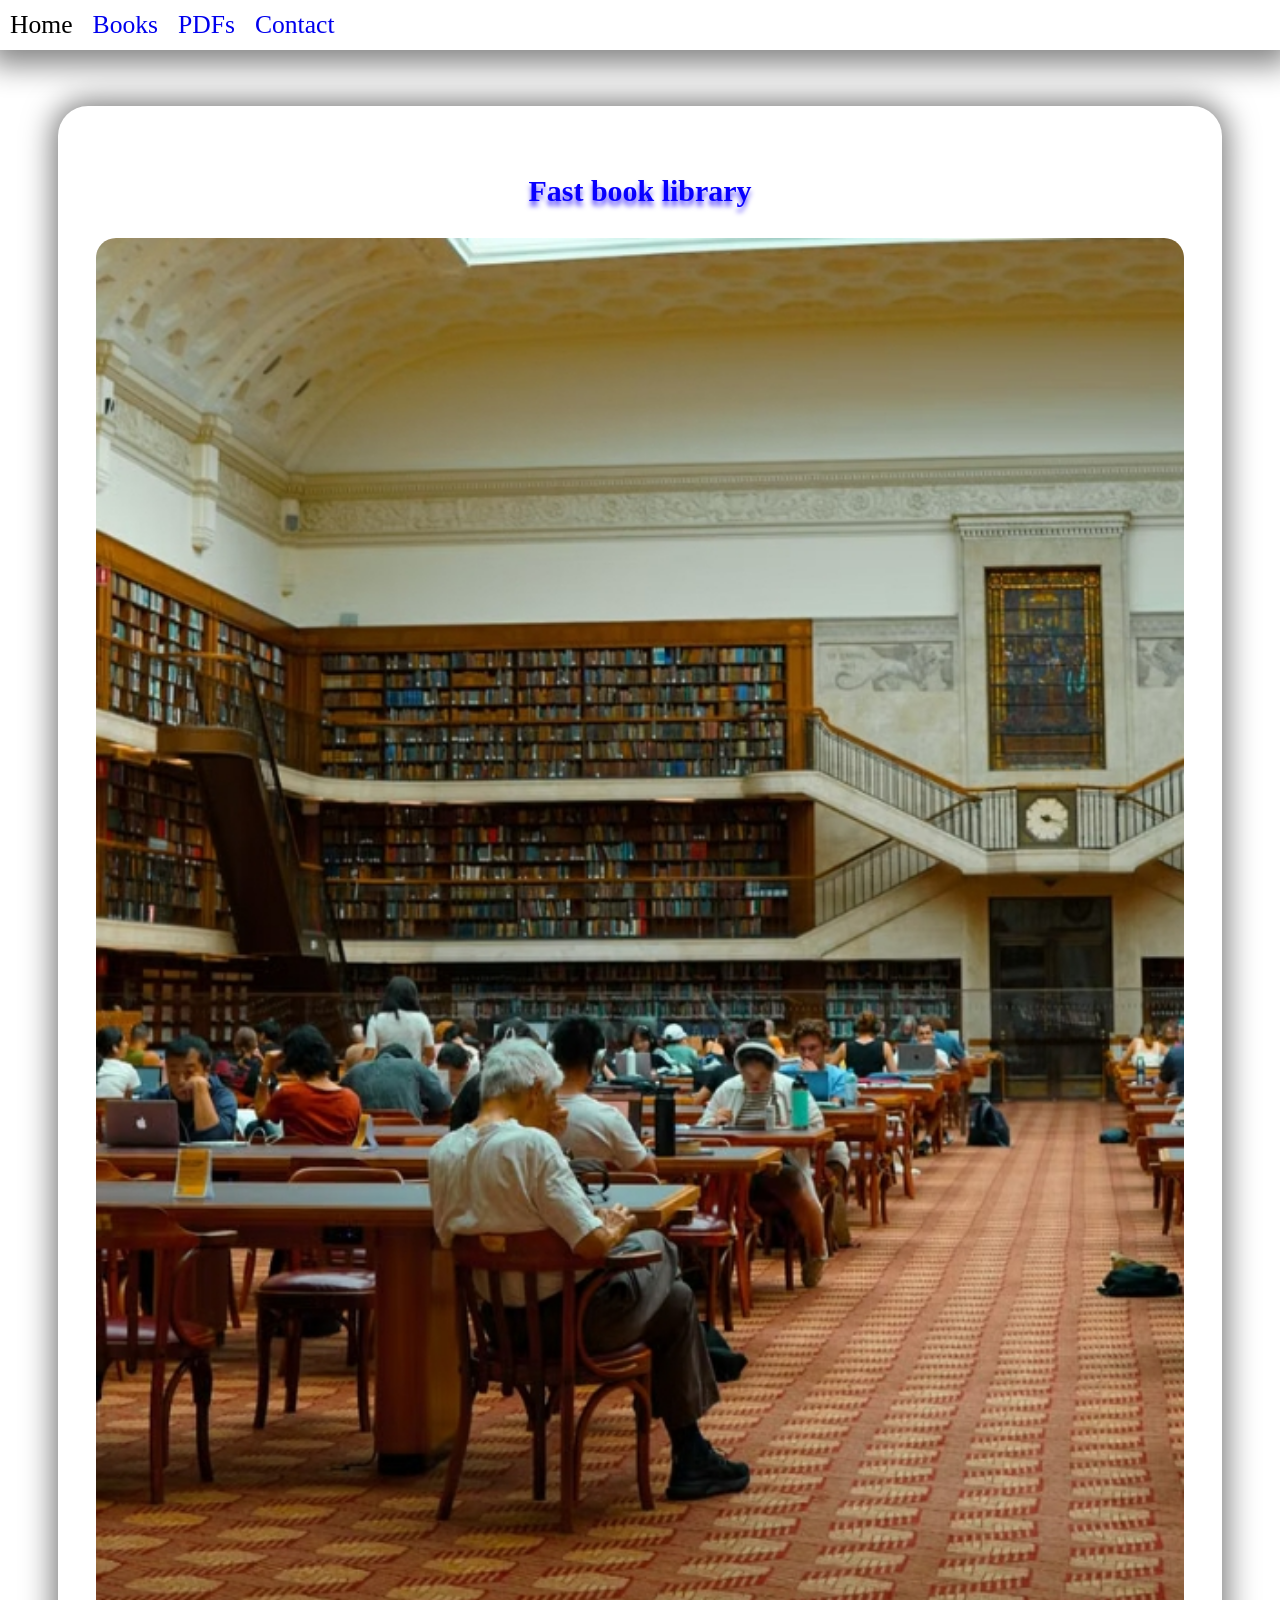
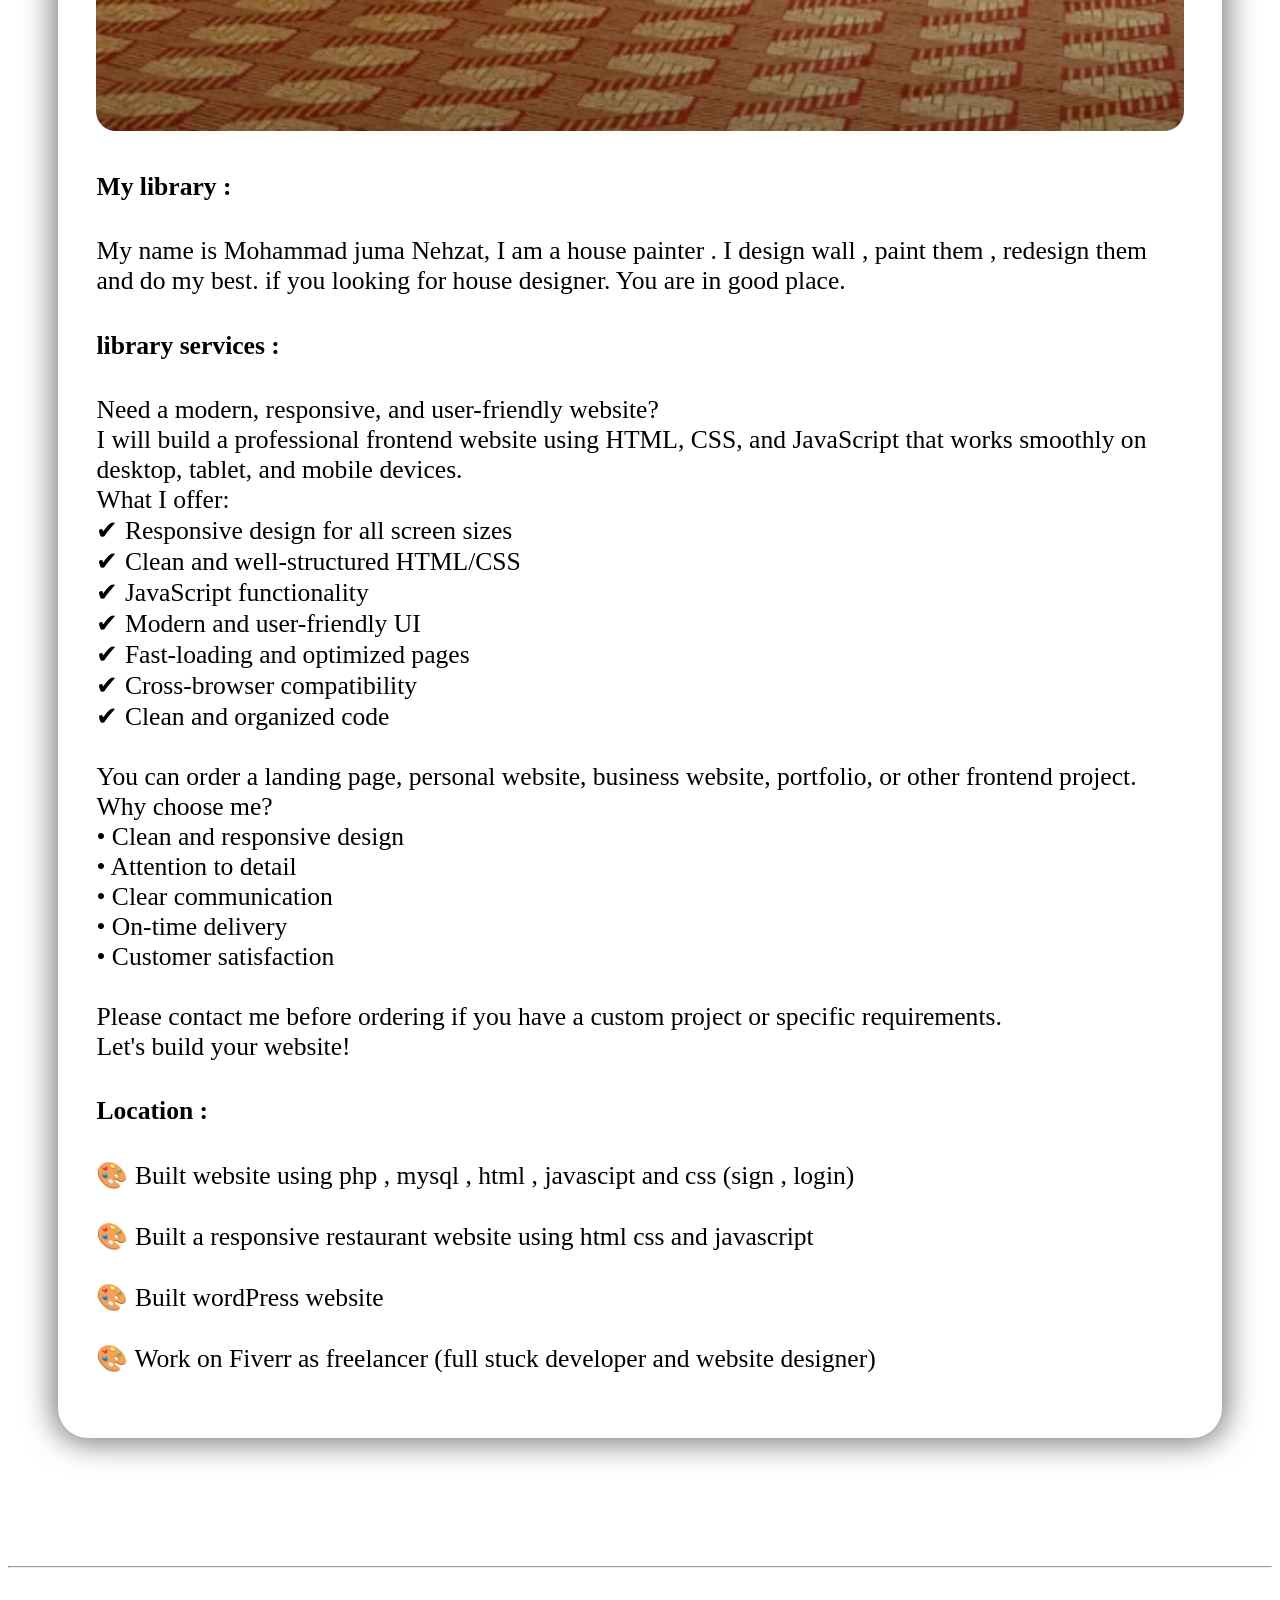
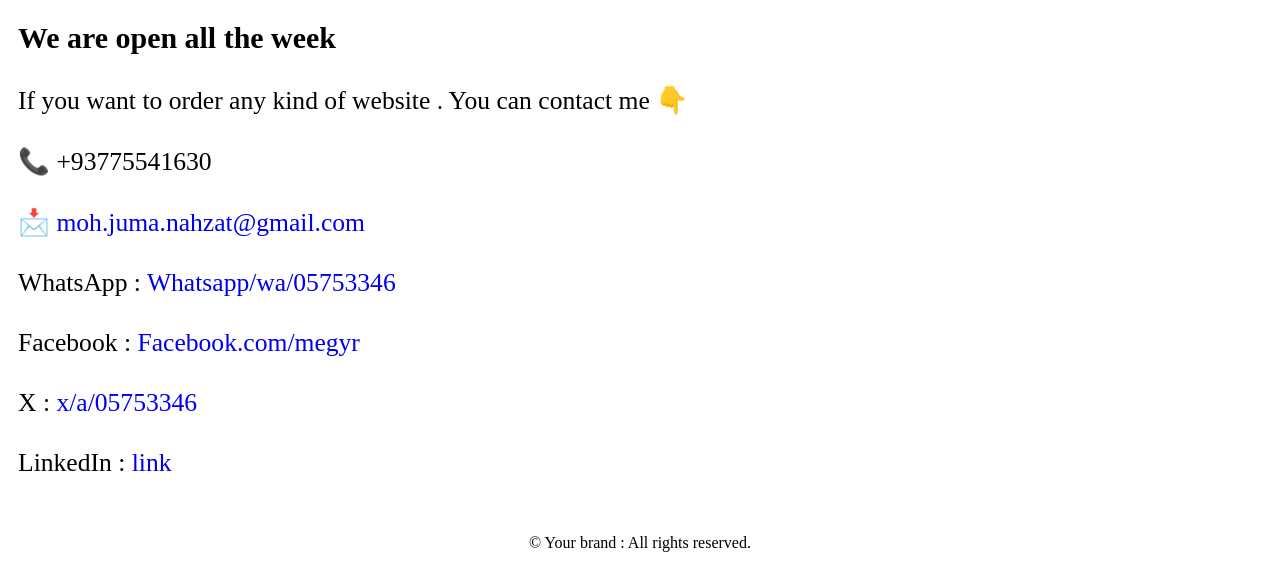
<file: index.html>
<!doctype html>
<html>
    <head> 
        <meta charset="UTF-8"> 
        <meta name="viewport" id="viewport" content="width=device-width, initial-scale=1"> 
        <link rel="shortcut icon" href="favicon.png" type="image/x-icon">
        <title>Library website </title>
      <link rel="stylesheet" href="styles.css"  />
    </head> 
    <body> 

<div class="s"></div>


<font class="font">



        <div class="menu">
            <div class="item"> Home </div> 
            <div class="item"><a href="books.html">Books</a></div> 
            <div class="item"><a href="pdf.html">PDFs</a></div> 
            <div class="item"><a href="contact.html">Contact</a></div>
        </div>  


<div align="center">
        <div class="content" align="left">
            <h3 align="center" class="textsh">Fast book library  </h3>
            <img src="img/me1.jpg" width="100%"> <br>
        <h4>My library :</h4>
        My name is Mohammad juma Nehzat, I am a house painter .
        I design wall , paint them , redesign them and do my best.
        if you looking for house designer. 
        You are in good place.

        <h4>library services :</h4>
         <p>
            Need a modern, responsive, and user-friendly website?
<br>
I will build a professional frontend website using HTML, CSS, and JavaScript that works smoothly on desktop, tablet, and mobile devices.
<br>
What I offer: <br>
✔ Responsive design for all screen sizes <br>
✔ Clean and well-structured HTML/CSS <br>
✔ JavaScript functionality <br>
✔ Modern and user-friendly UI <br>
✔ Fast-loading and optimized pages <br>
✔ Cross-browser compatibility <br>
✔ Clean and organized code <br>
 <br>
You can order a landing page, personal website, business website, portfolio, or other frontend project.
 <br>
Why choose me? <br>
• Clean and responsive design <br>
• Attention to detail <br>
• Clear communication <br>
• On-time delivery <br>
• Customer satisfaction <br>
 <br>
Please contact me before ordering if you have a custom project or specific requirements.
 <br>
Let's build your website!

        </p>
        <h4>Location :</h4>
         <p>
🎨 Built website using php , mysql , html , javascipt and css (sign , login)
<br> <br>
🎨 Built a responsive restaurant website using html css and javascript 
<br> <br>
🎨 Built wordPress website
 <br> <br>
🎨 Work on Fiverr as freelancer (full stuck developer and website designer)   <br>         

        </p>

        </div>
</div>
<br>



        <br><br><hr >
        <div style="padding: 10px;">
                    <h3 > We are open all the week </h3>
            If you want to order any kind of website .
            You can contact me 👇 <br> <br>
            📞  +93775541630 <br> <br>
            📩  <a href="mailto:moh.juma.nahzat@gmail.com"> moh.juma.nahzat@gmail.com </a> <br> <br>
            WhatsApp : <a href="ffff">Whatsapp/wa/05753346</a><br><br>
            Facebook : <a href="ffff">Facebook.com/megyr</a><br><br>
            X : <a href="ffff">x/a/05753346</a><br><br>
            LinkedIn : <a href="ffff">link</a><br><br>
            
        </div>
</font>

<p align="center">© Your brand : All rights reserved.</p>
    </body>
</html>
</file>
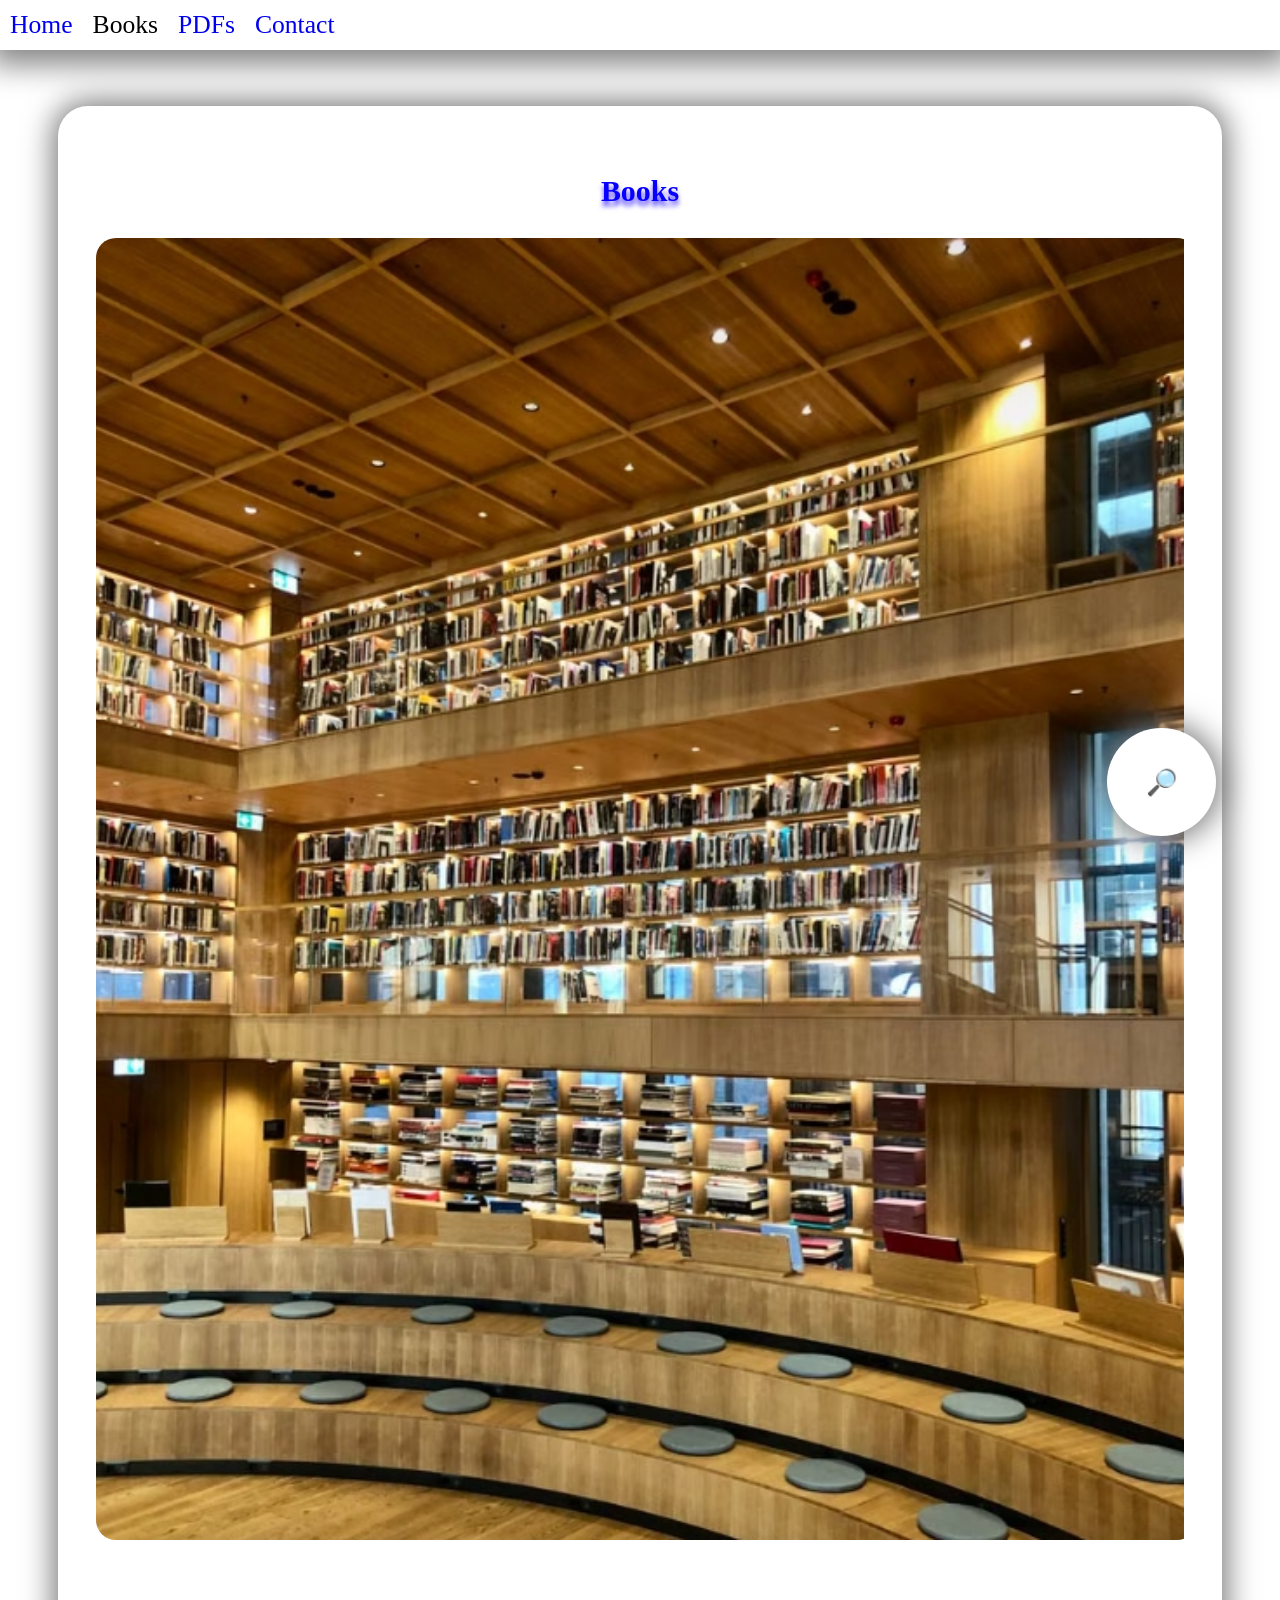
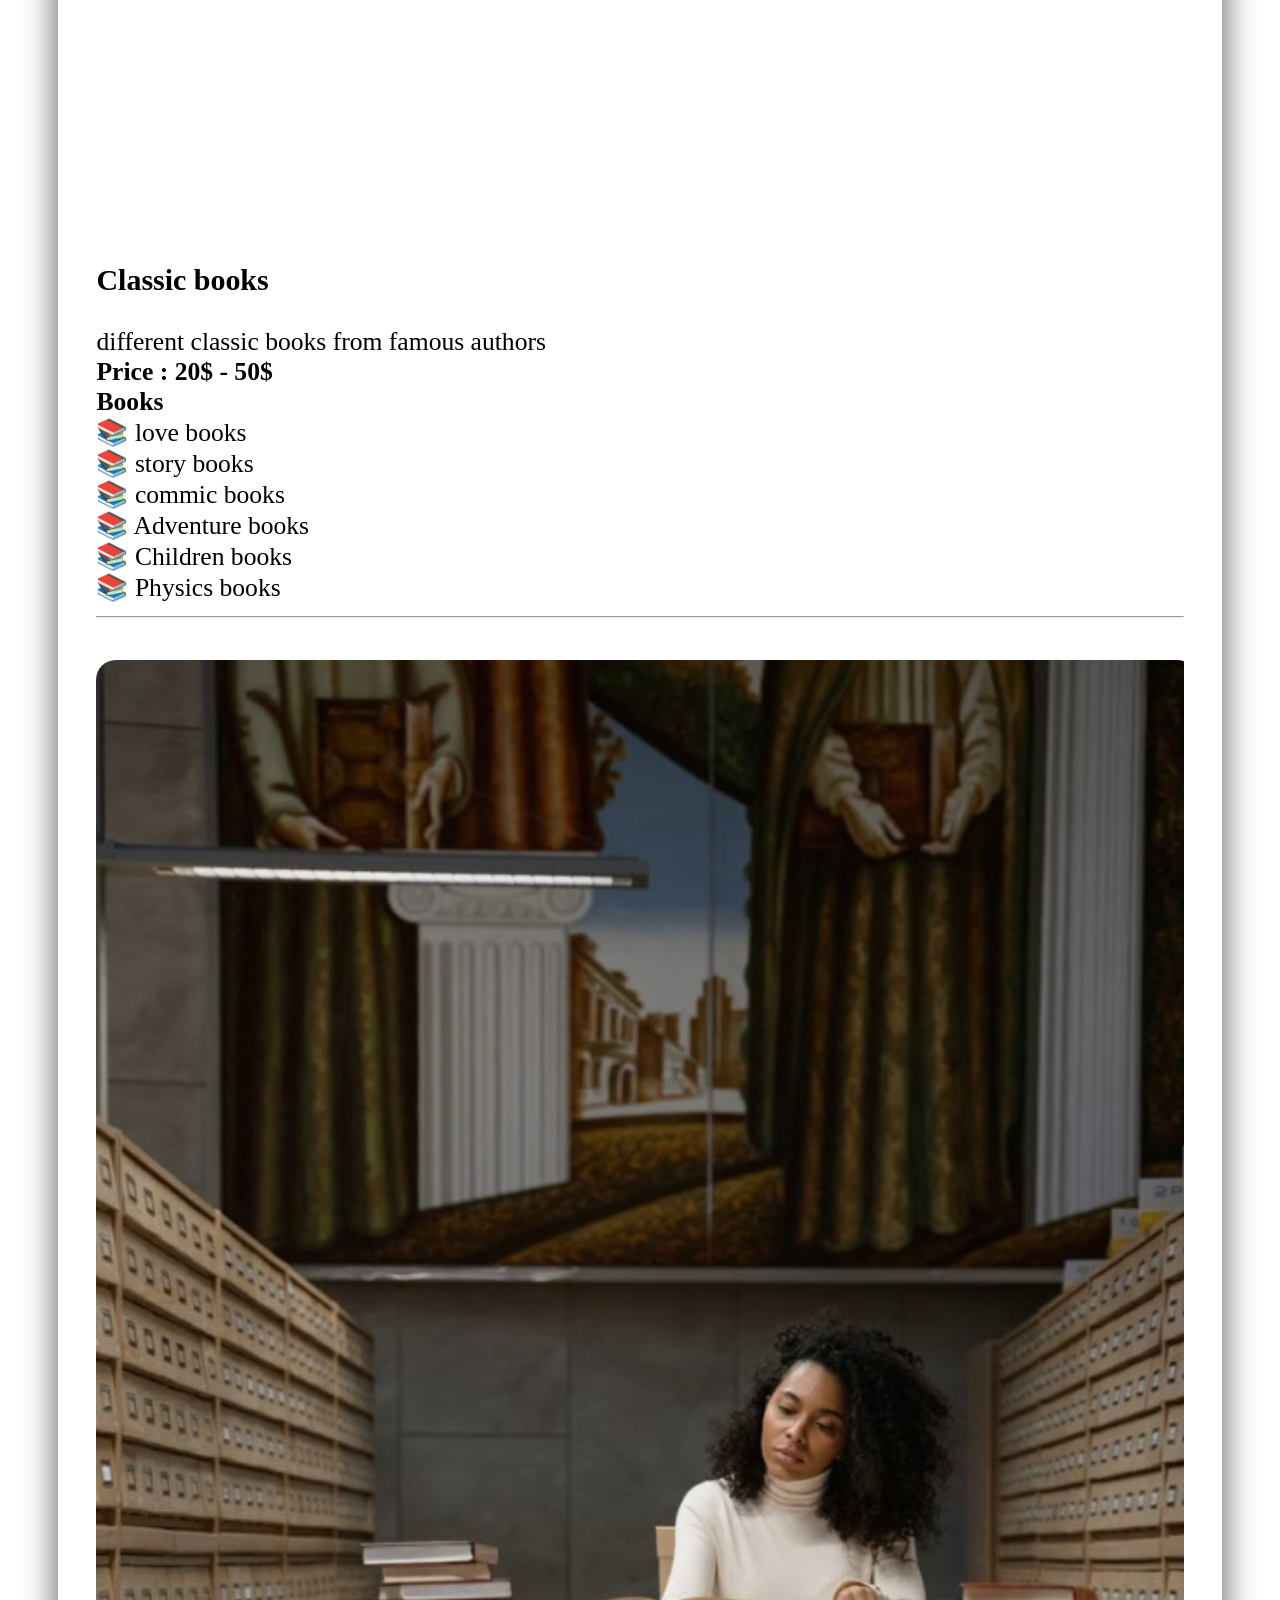
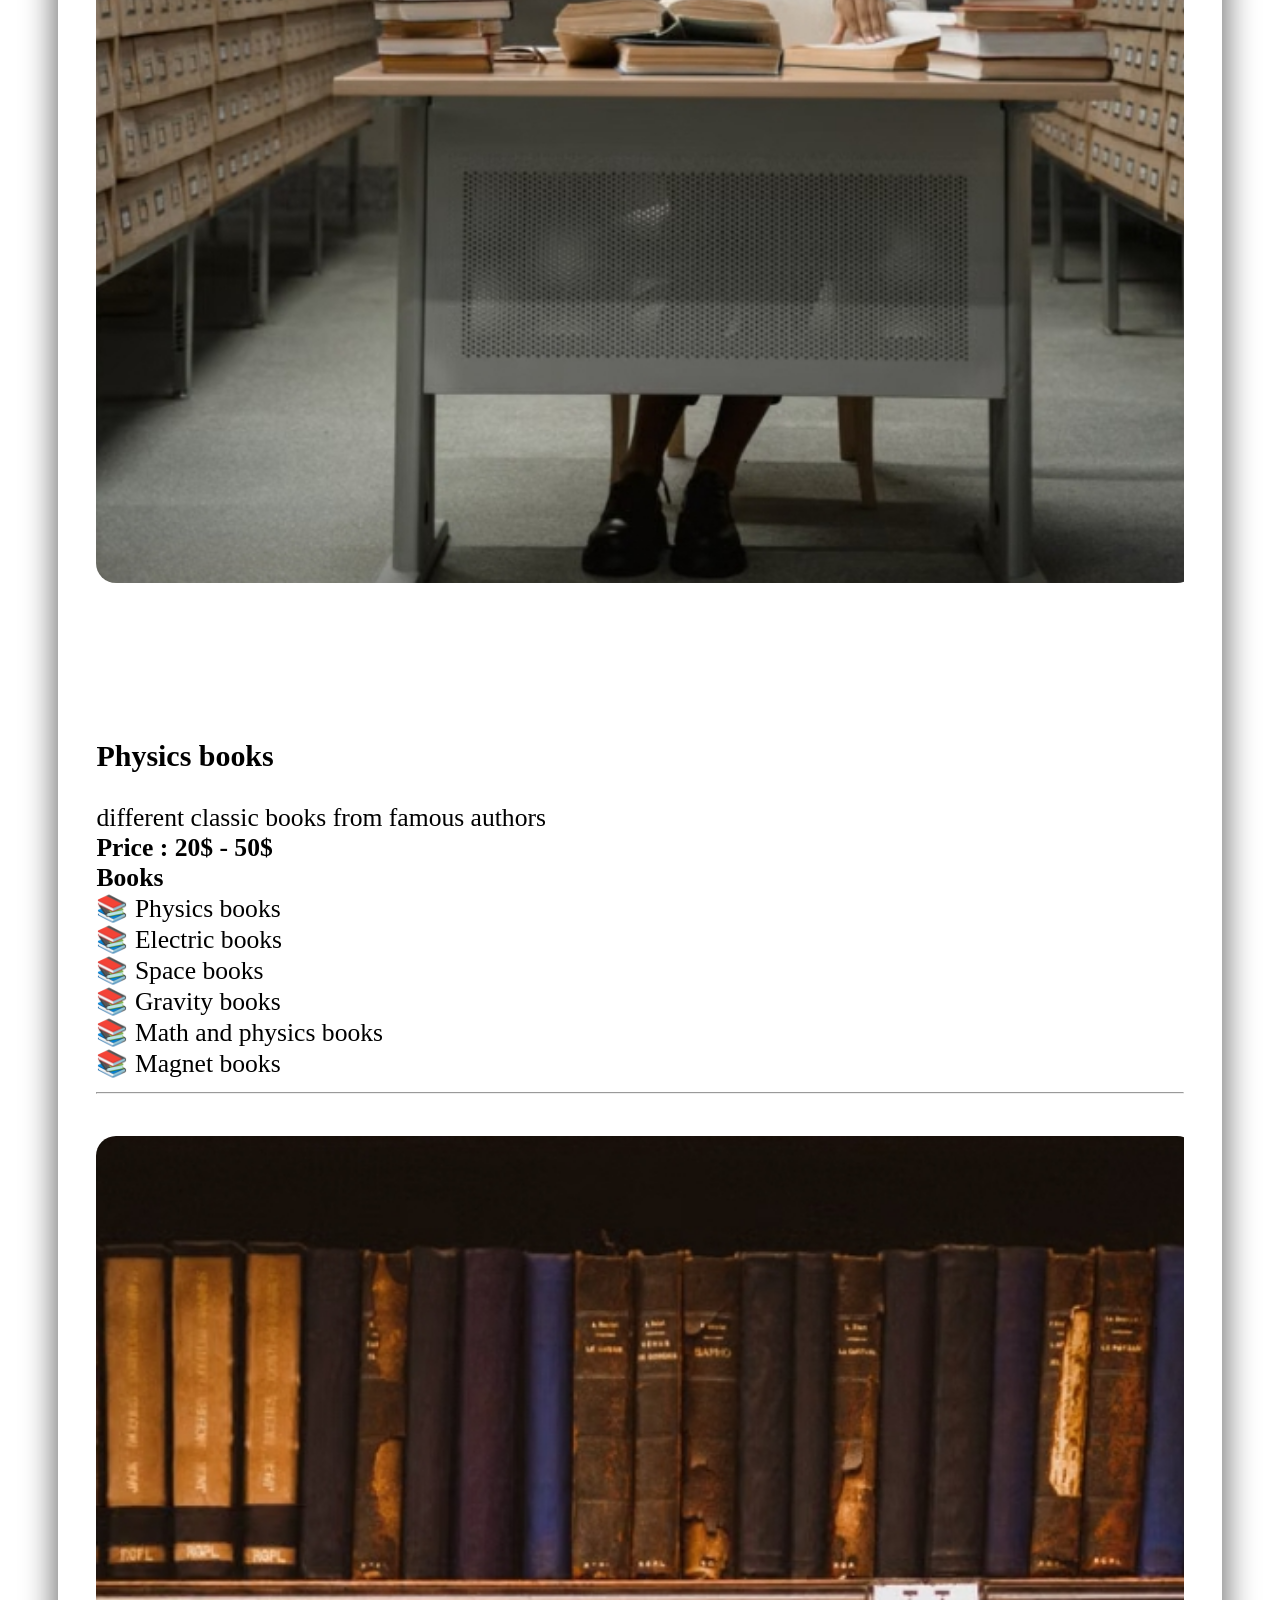
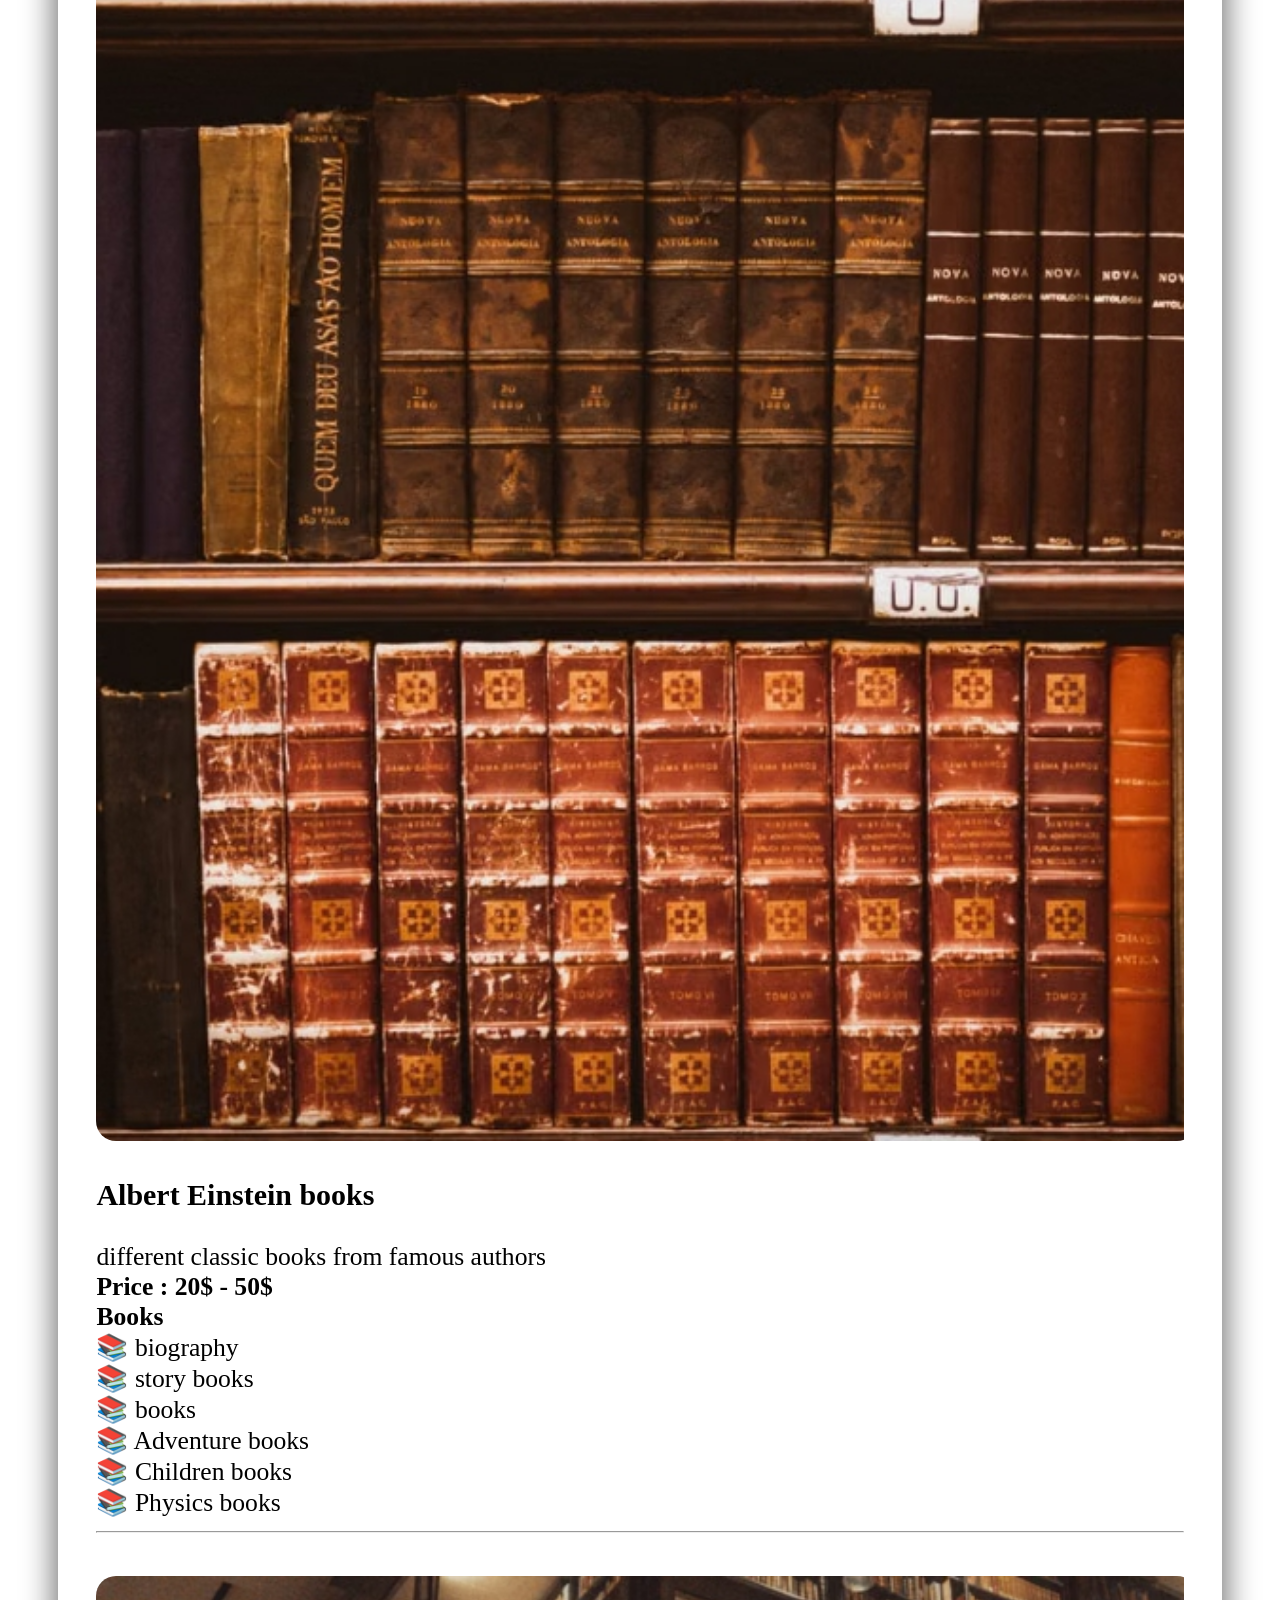
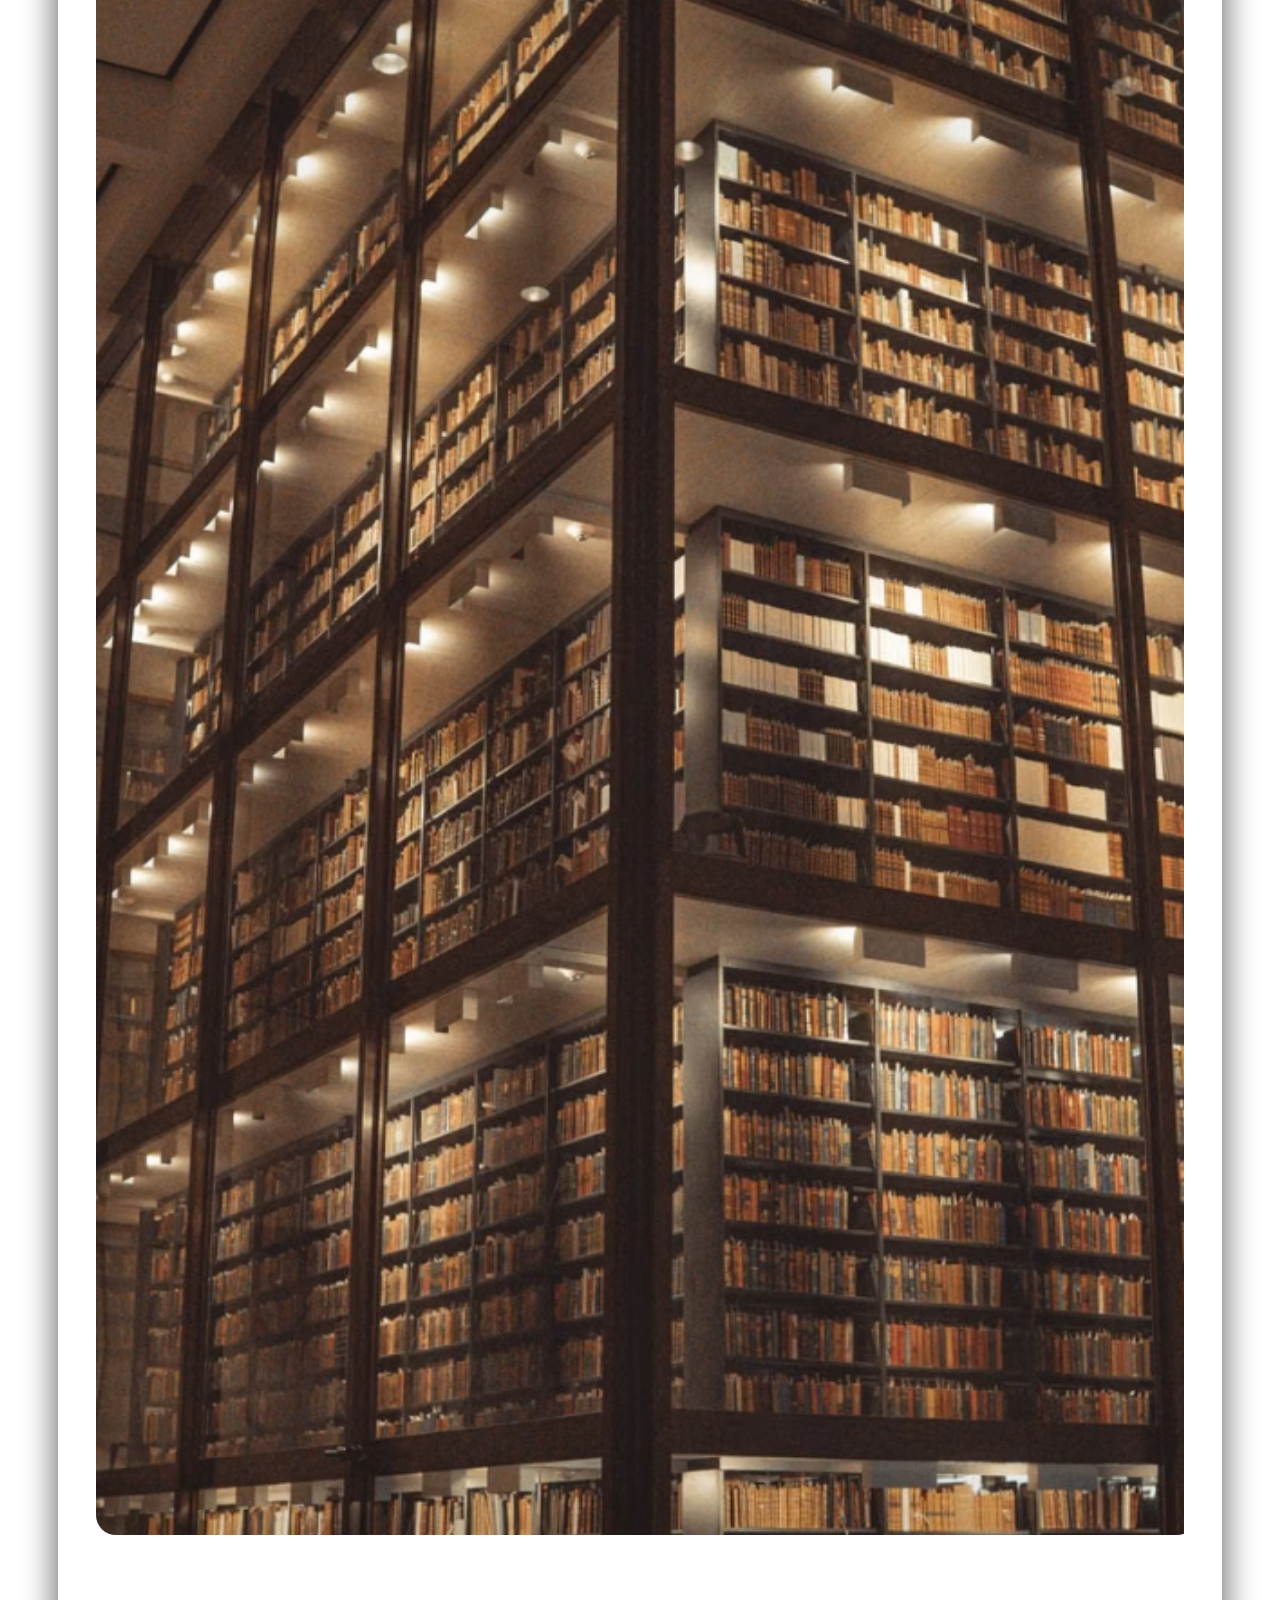
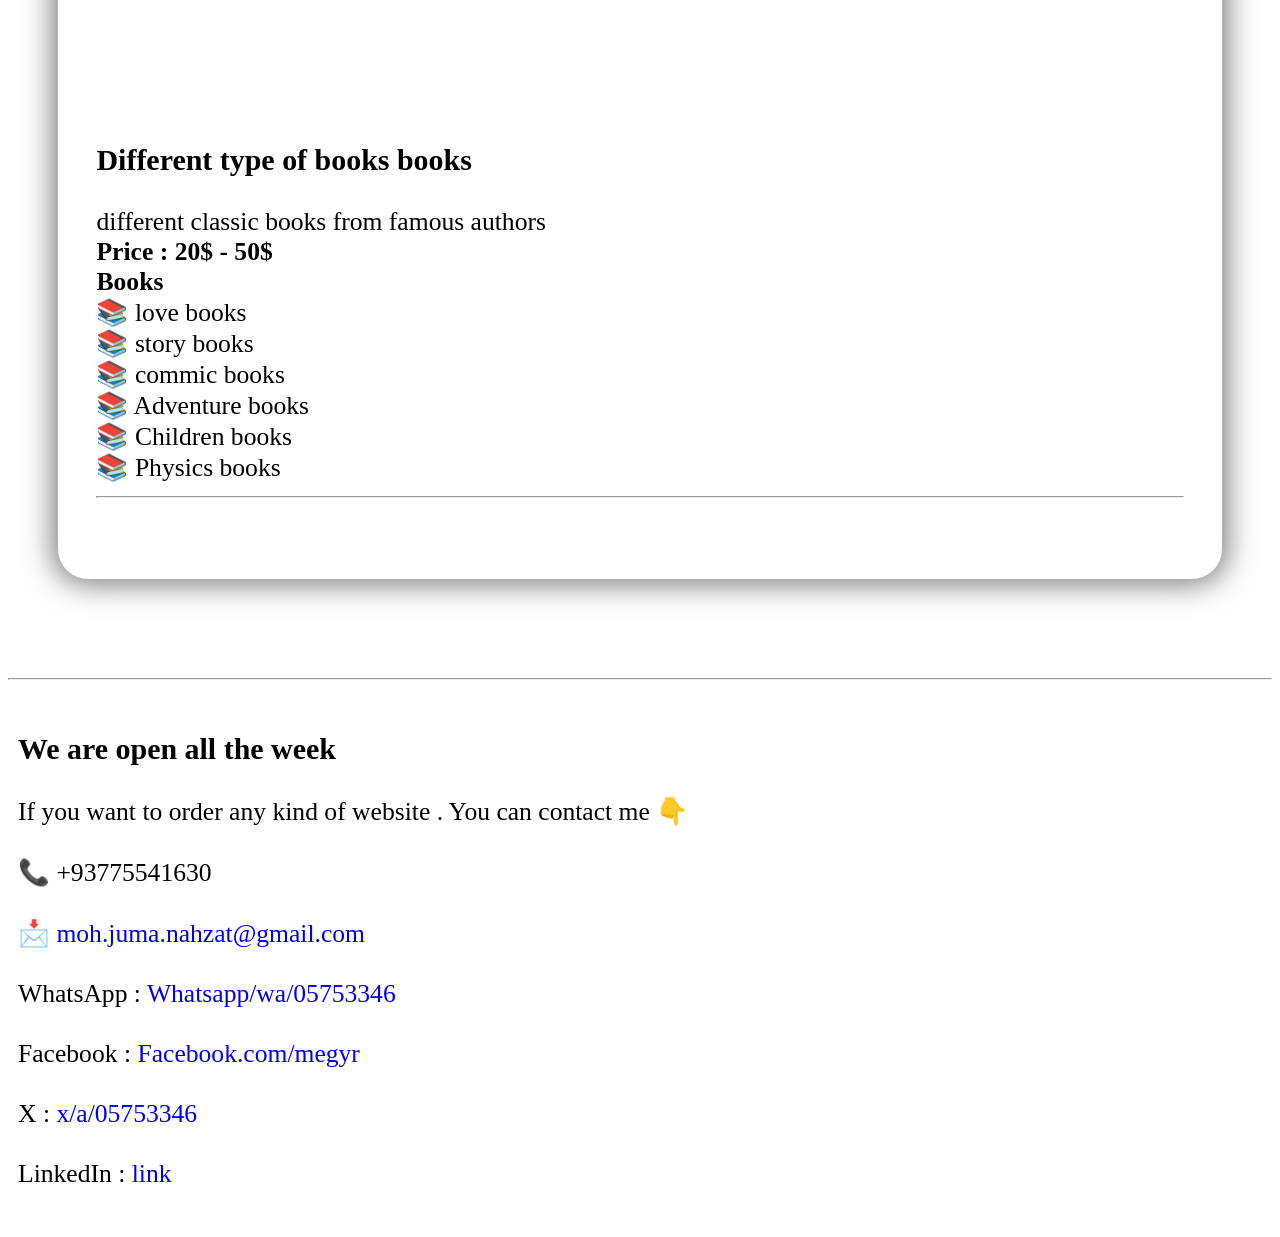
<file: books.html>
<!doctype html>
<html>
    <head> 
        <meta charset="UTF-8"> 
        <meta name="viewport" id="viewport" content="width=device-width, initial-scale=1"> 
        <link rel="shortcut icon" href="favicon.png" type="image/x-icon">
        <title>Library website </title>
      <link rel="stylesheet" href="styles.css"  />
    </head> 
    <body> 

<div class="s"></div>


<font class="font">



        <div class="menu">
            <div class="item"><a href="index.html">Home</a></div> 
            <div class="item"><a>Books</a></div> 
            <div class="item"><a href="pdf.html">PDFs</a></div> 
            <div class="item"><a href="contact.html">Contact</a></div>
        </div>  

<div align="center">
        <div class="content" align="left">
            <h3 align="center" class="textsh">Books</h3>

        
        <div class="search">
            <a href="search.html">🔎</a>
        </div>


        <div class="rowscroll">
          <div class="flex">
            <div class="scrollitem">
            <img src="img/tf1.jpg" width="100%">
            </div>
            <div class="scrollitem">
            <img src="img/tf2.jpg" width="100%">
            </div>
            <div class="scrollitem">
            <img src="img/tf3.jpg" width="100%">
            </div>
          </div>
        </div>

                <h3>Classic books </h3> 
        different classic books from famous authors
        <br><b>Price : 20$ - 50$</b> <br><b>Books</b>  <br>
        📚  love books  <br>
        📚  story books  <br>
        📚  commic books  <br>
        📚  Adventure books  <br>
        📚  Children books  <br>
        📚  Physics books  <br>
<hr >
<br>

        <div class="rowscroll">
          <div class="flex">
            <div class="scrollitem">
            <img src="img/t1f1.jpg" width="100%">
            </div>
            <div class="scrollitem">
            <img src="img/t1f2.jpg" width="100%">
            </div>
            <div class="scrollitem">
            <img src="img/t1f3.jpg" width="100%">
            </div>
          </div>
        </div>

                <h3>Physics books </h3> 
        different classic books from famous authors
        <br><b>Price : 20$ - 50$</b> <br><b>Books</b>  <br>
        📚  Physics books  <br>
        📚  Electric books  <br>
        📚  Space books  <br>
        📚  Gravity books  <br>
        📚  Math and physics books  <br>
        📚  Magnet books  <br>
<hr >
<br>




        <div class="rowscroll">
          <div class="flex">
            <div class="scrollitem">
            <img src="img/t2f1.jpg" width="100%">
            </div>
            <div class="scrollitem">
            <img src="img/t2f2.jpg" width="100%">
            </div>
            <div class="scrollitem">
            <img src="img/t2f3.jpg" width="100%">
            </div>
          </div>
        </div>

                <h3>Albert Einstein books </h3> 
        different classic books from famous authors
        <br><b>Price : 20$ - 50$</b> <br><b>Books</b>  <br>
        📚  biography  <br>
        📚  story books  <br>
        📚  books  <br>
        📚  Adventure books  <br>
        📚  Children books  <br>
        📚  Physics books  <br>
<hr >
<br>

        <div class="rowscroll">
          <div class="flex">
            <div class="scrollitem">
            <img src="img/t3f1.jpg" width="100%">
            </div>
            <div class="scrollitem">
            <img src="img/t3f2.jpg" width="100%">
            </div>
            <div class="scrollitem">
            <img src="img/tf3.jpg" width="100%">
            </div>
          </div>
        </div>

                <h3>Different type of books books </h3> 
        different classic books from famous authors
        <br><b>Price : 20$ - 50$</b> <br><b>Books</b>  <br>
        📚  love books  <br>
        📚  story books  <br>
        📚  commic books  <br>
        📚  Adventure books  <br>
        📚  Children books  <br>
        📚  Physics books  <br>
<hr >
<br>





        </div>
        </div>
    
        <br><br><hr >
        <div style="padding: 10px;">
                    <h3 > We are open all the week </h3>
            If you want to order any kind of website .
            You can contact me 👇 <br> <br>
            📞  +93775541630 <br> <br>
            📩  <a href="mailto:moh.juma.nahzat@gmail.com"> moh.juma.nahzat@gmail.com </a> <br> <br>
            WhatsApp : <a href="ffff">Whatsapp/wa/05753346</a><br><br>
            Facebook : <a href="ffff">Facebook.com/megyr</a><br><br>
            X : <a href="ffff">x/a/05753346</a><br><br>
            LinkedIn : <a href="ffff">link</a><br><br>
            
        </div>
</font>
    </body>
</html>
</file>
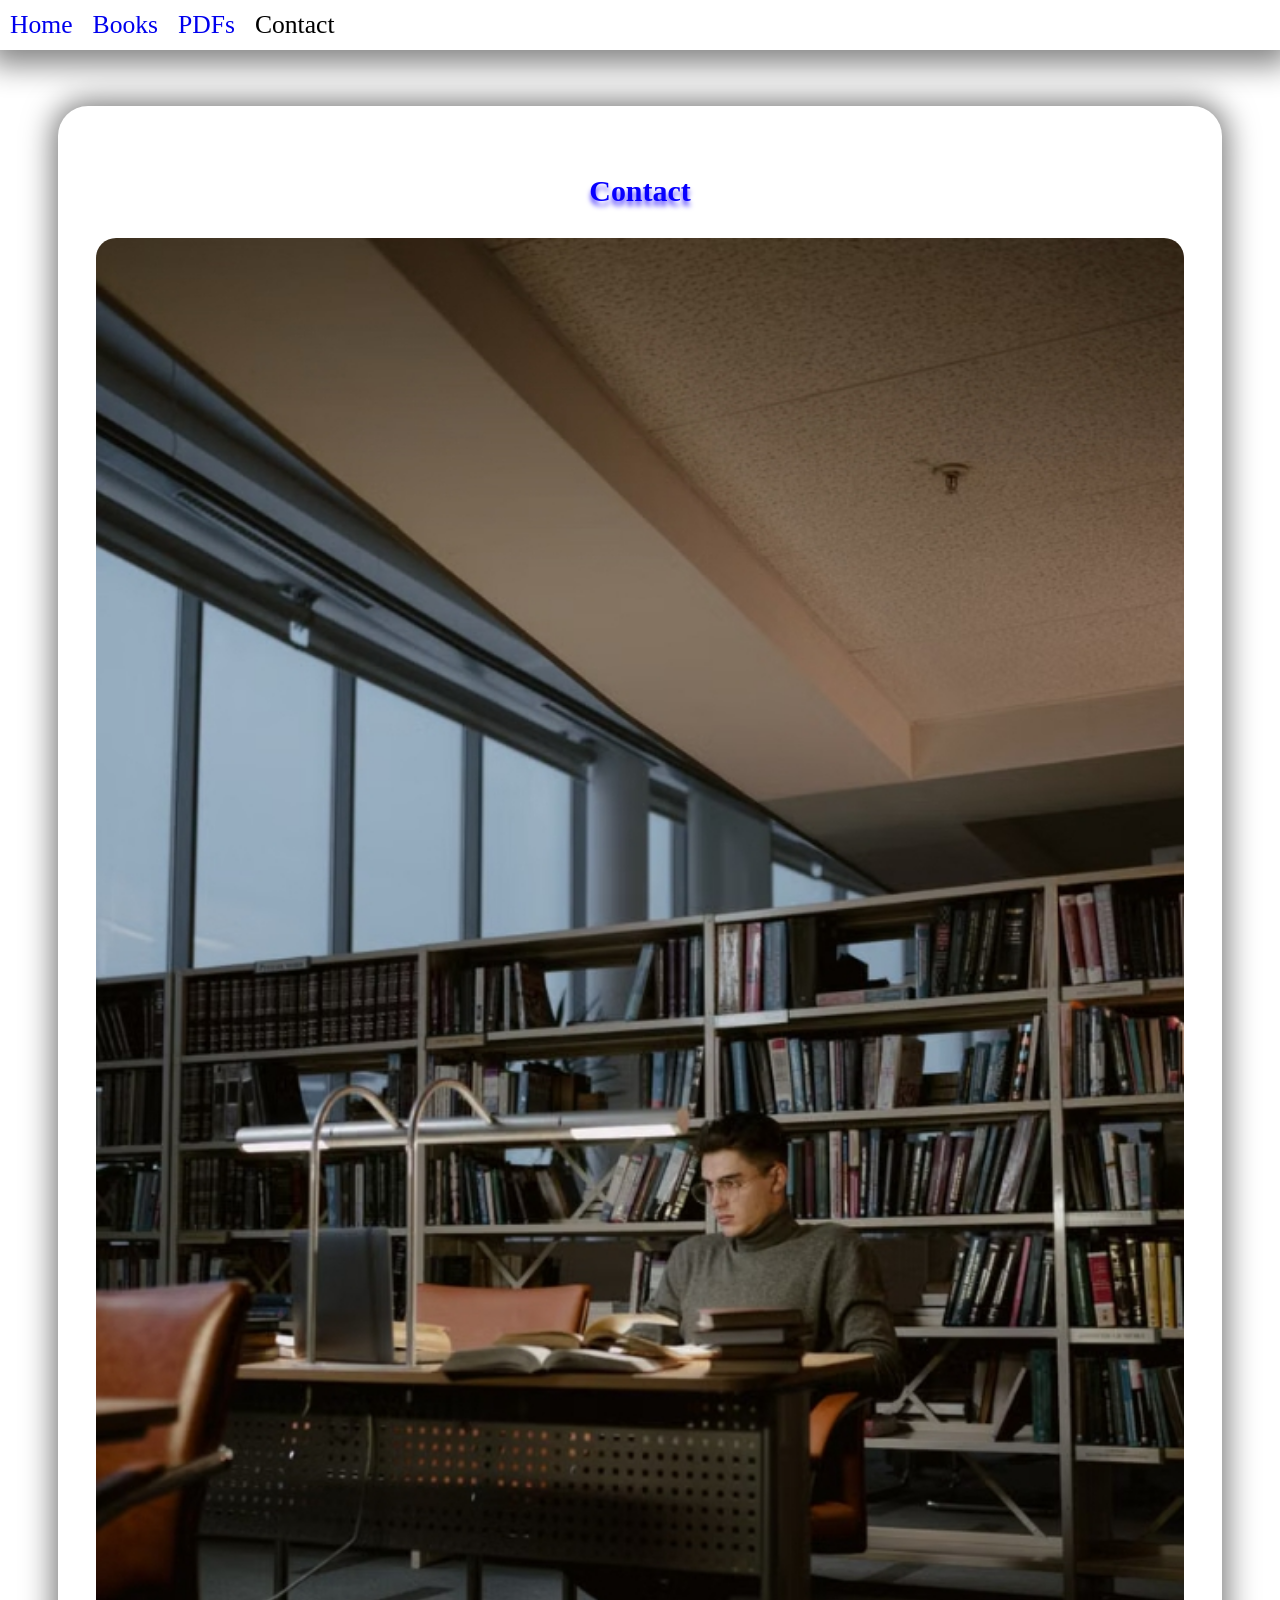
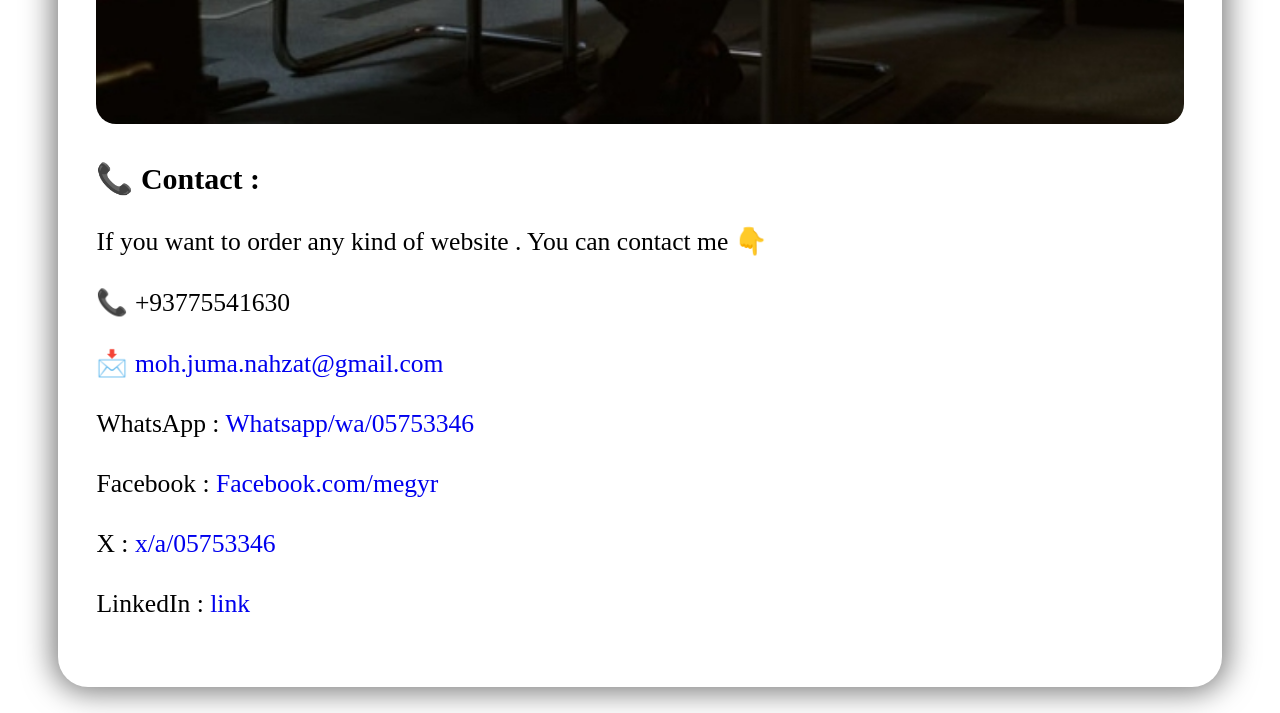
<file: contact.html>
<!doctype html>
<html>
    <head> 
        <meta charset="UTF-8"> 
        <meta name="viewport" id="viewport" content="width=device-width, initial-scale=1"> 
        <link rel="shortcut icon" href="favicon.png" type="image/x-icon">
        <title>Library website </title>
      <link rel="stylesheet" href="styles.css"  />
    </head> 
    <body> 

<div class="s"></div>


<font class="font">



        <div class="menu">
            <div class="item"><a href="index.html">Home</a></div> 
            <div class="item"><a href="books.html">Books</a></div> 
            <div class="item"><a href="pdf.html">PDFs</a></div> 
            <div class="item"><a>Contact</a></div>
        </div>  


<div align="center">
        <div class="content" align="left">
            <h3 align="center" class="textsh">Contact </h3>
            <img src="img/t1f2.jpg" width="100%"> <br>
            <h3>📞 Contact :</h3>
            If you want to order any kind of website .
            You can contact me 👇 <br> <br>
            📞  +93775541630 <br> <br>
            📩  <a href="mailto:moh.juma.nahzat@gmail.com"> moh.juma.nahzat@gmail.com </a> <br> <br>
            WhatsApp : <a href="ffff">Whatsapp/wa/05753346</a><br><br>
            Facebook : <a href="ffff">Facebook.com/megyr</a><br><br>
            X : <a href="ffff">x/a/05753346</a><br><br>
            LinkedIn : <a href="ffff">link</a><br><br>
        </div>
</div>

</font>
    </body>
</html>
</file>
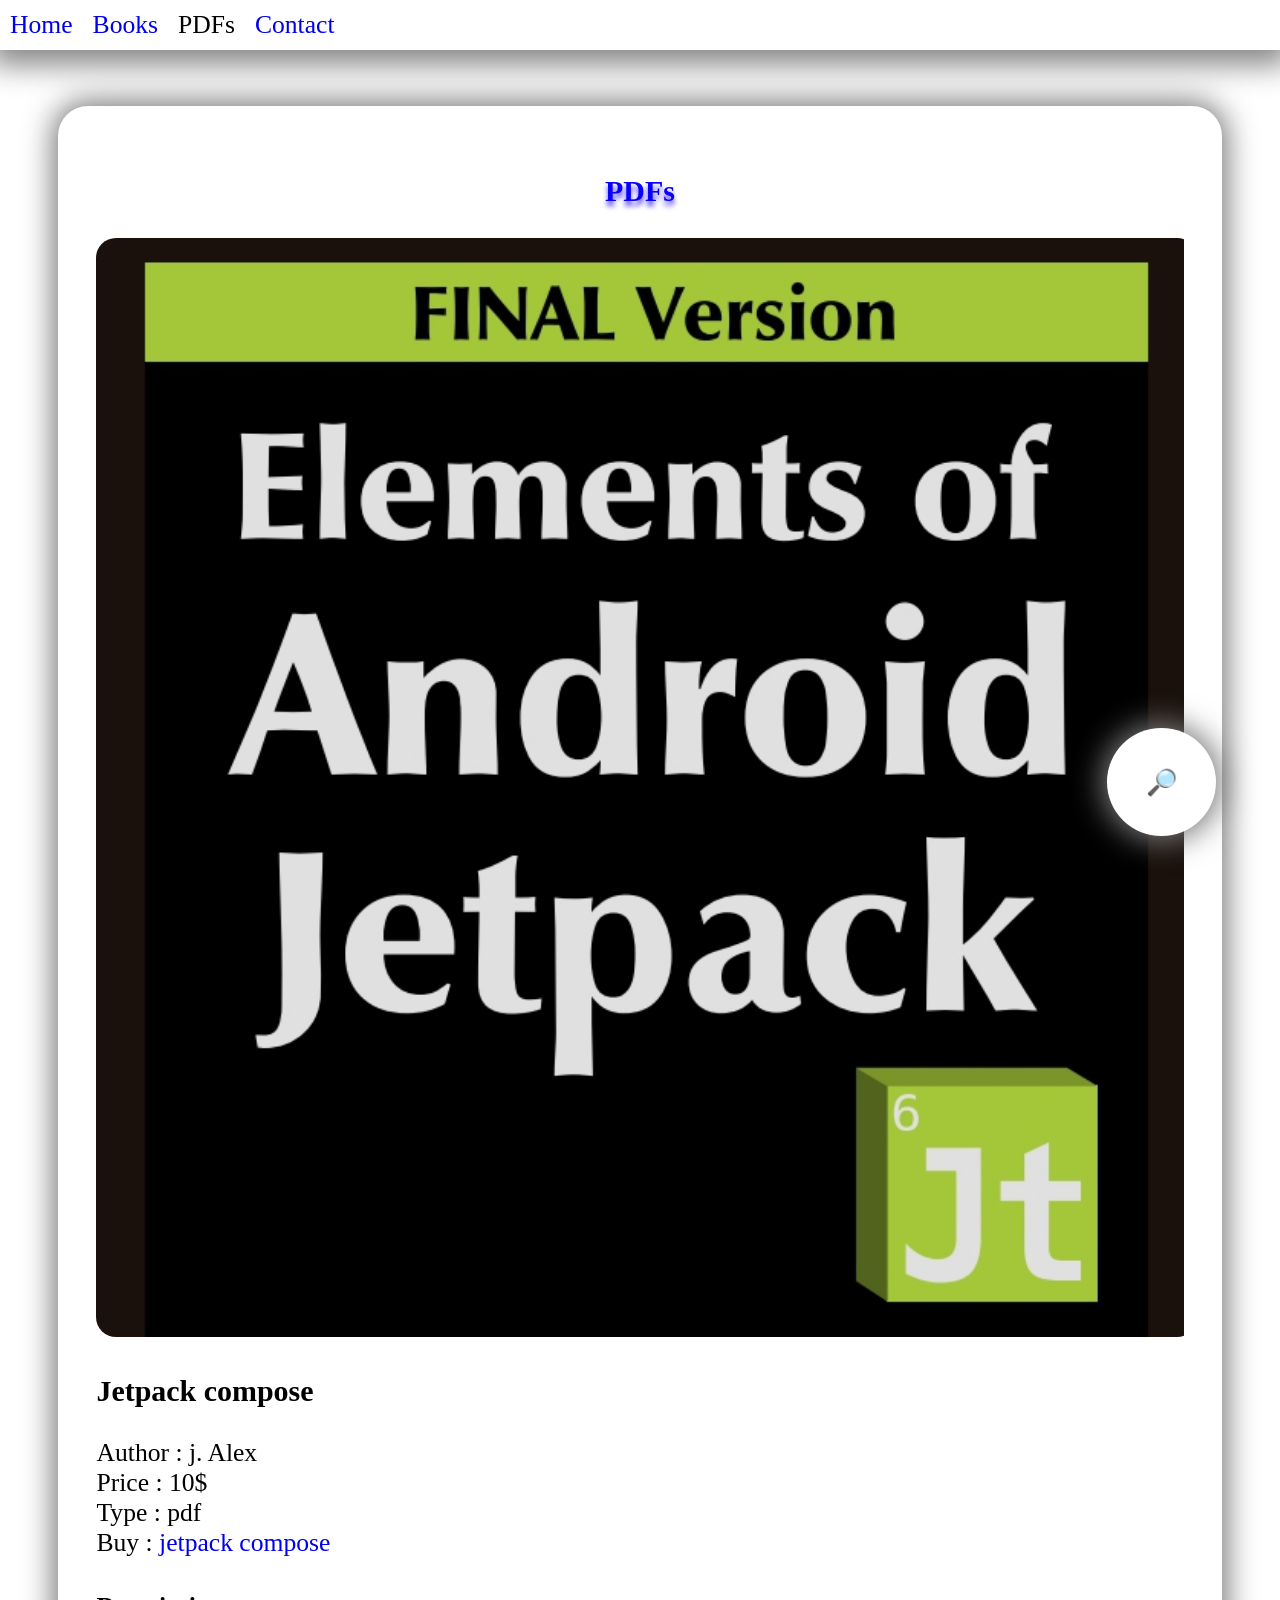
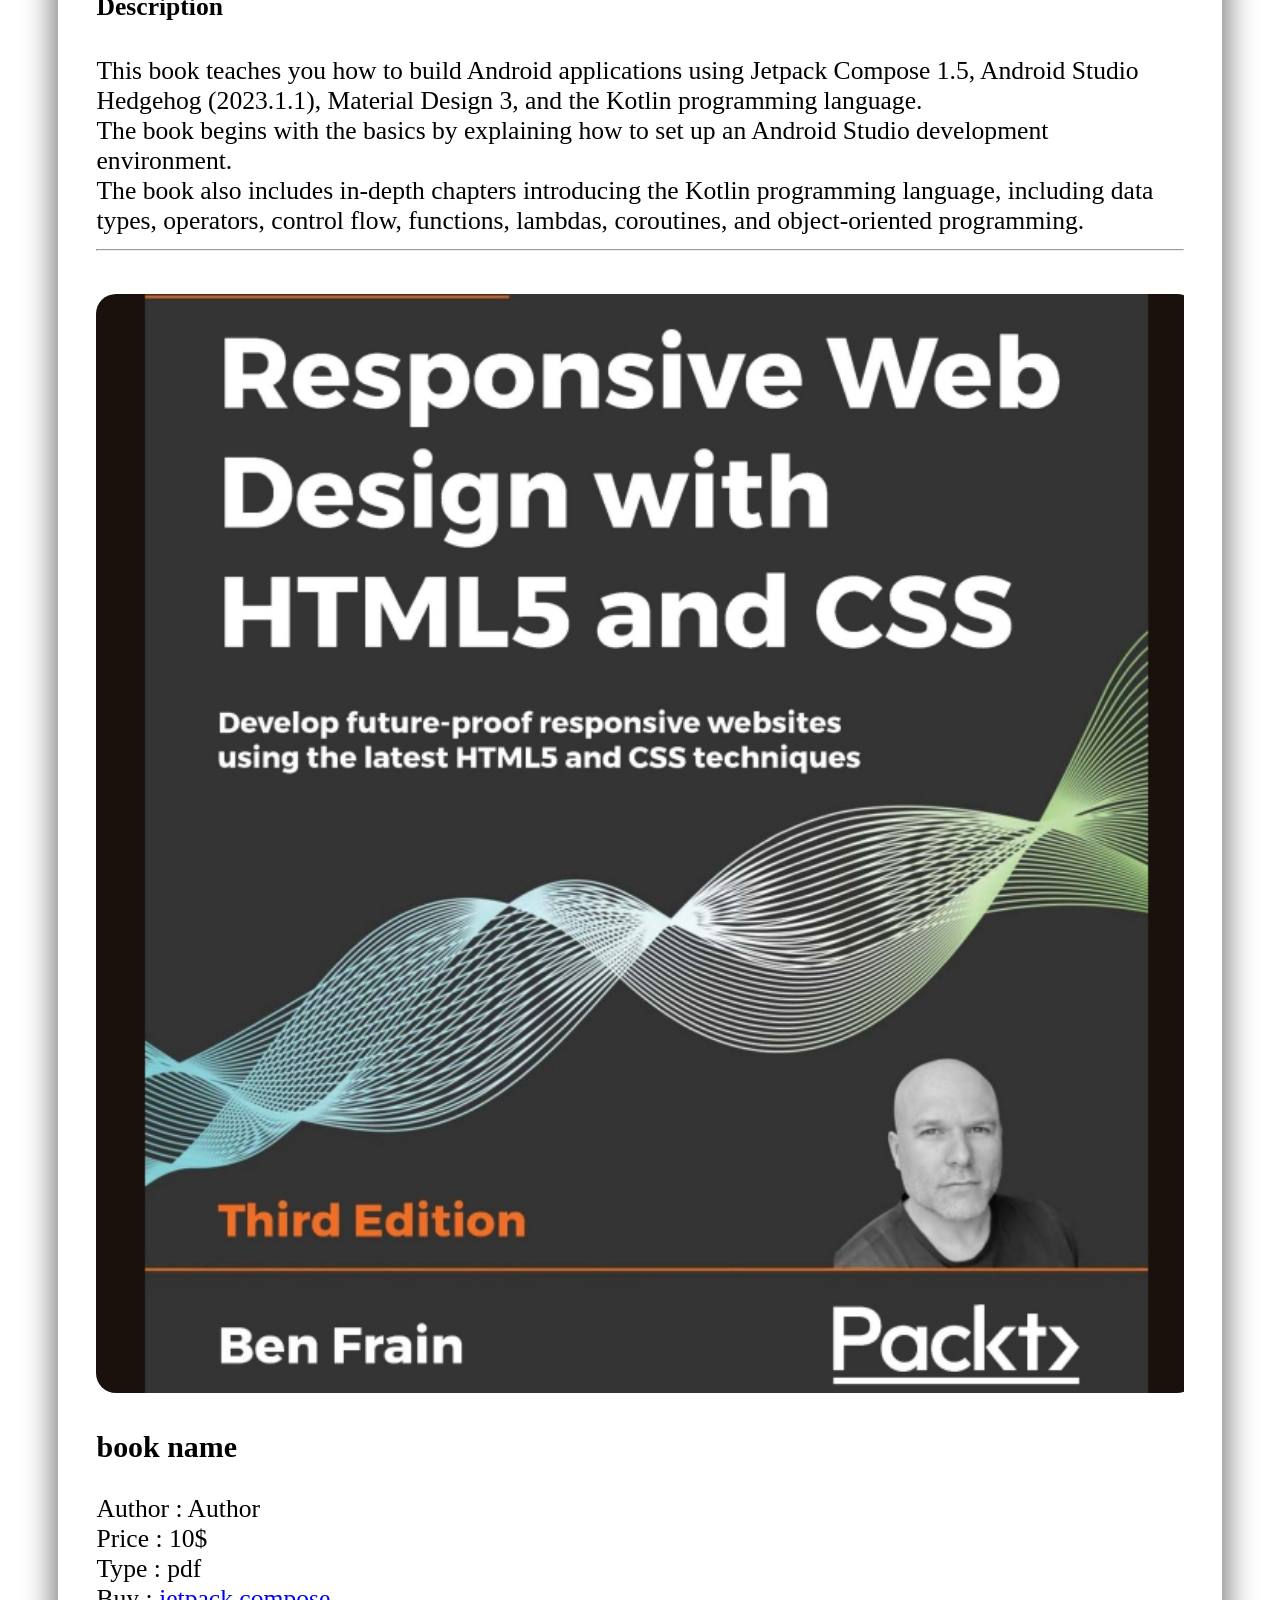
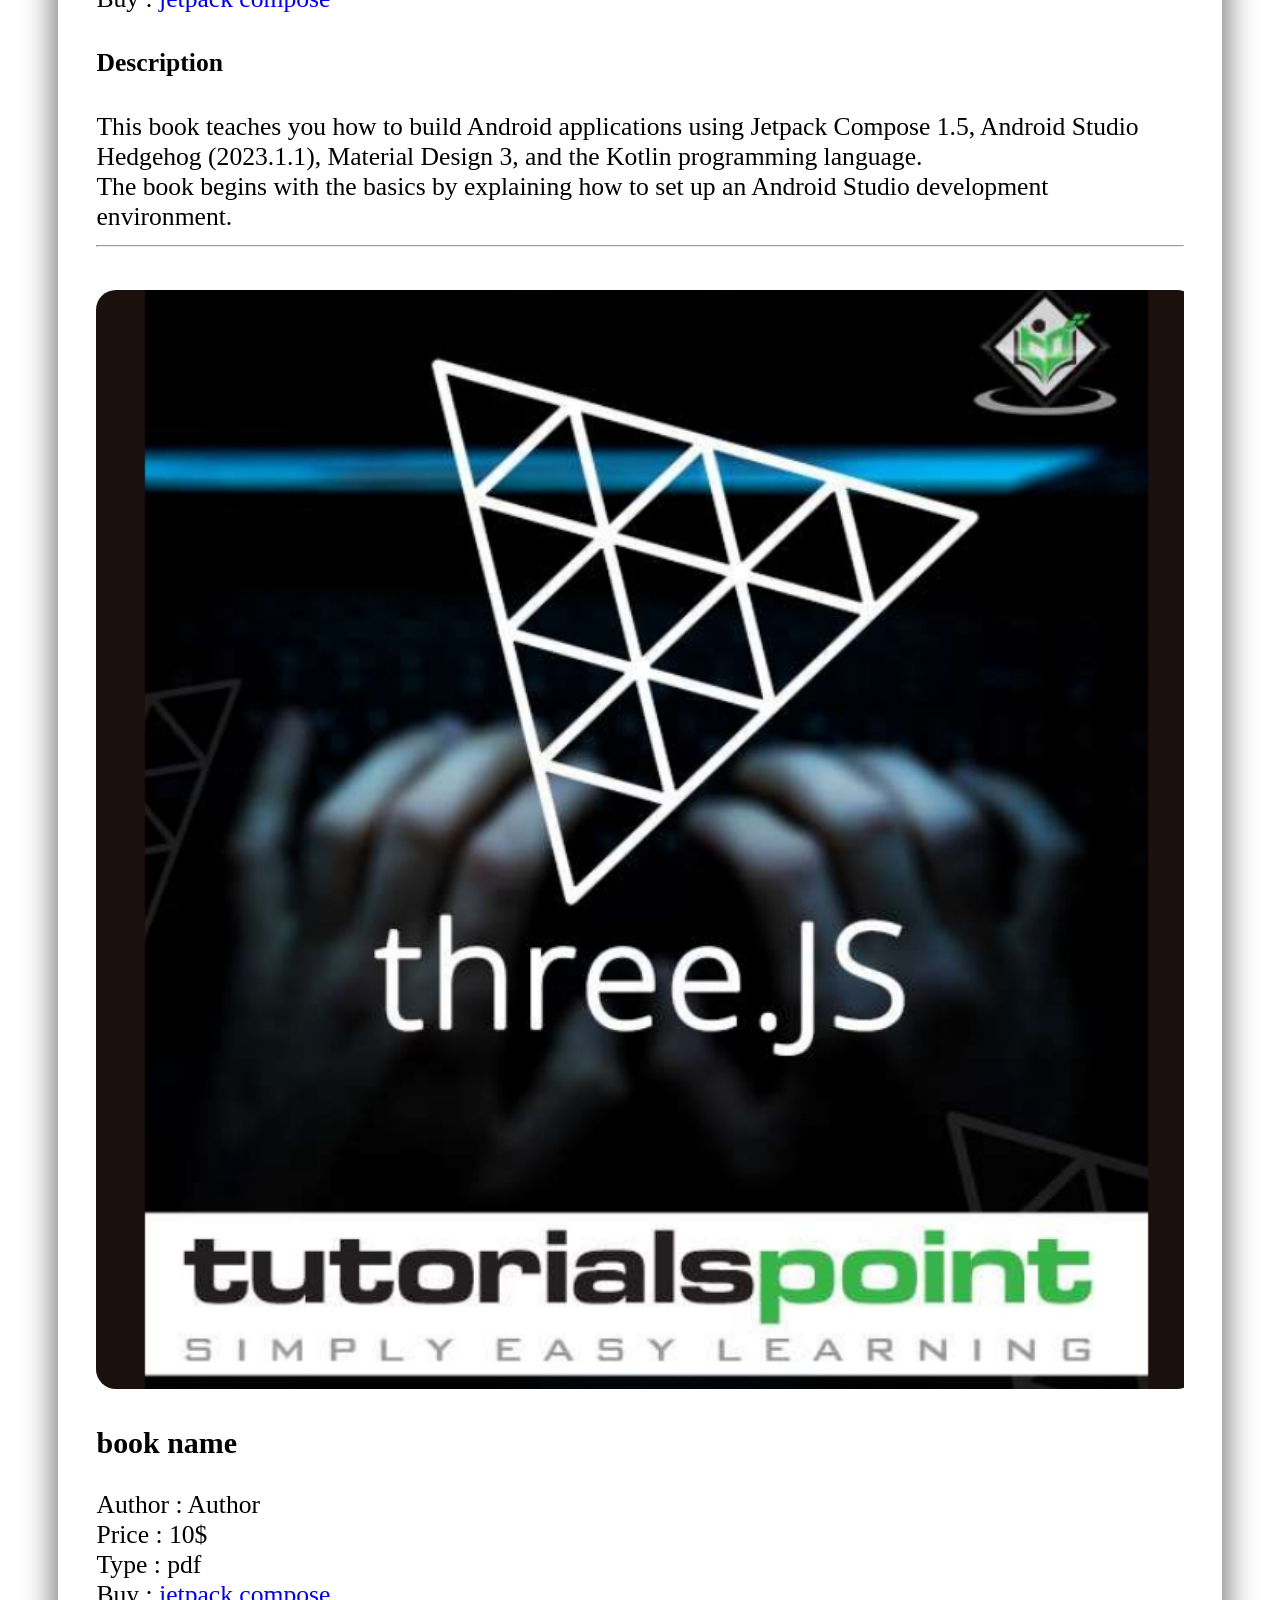
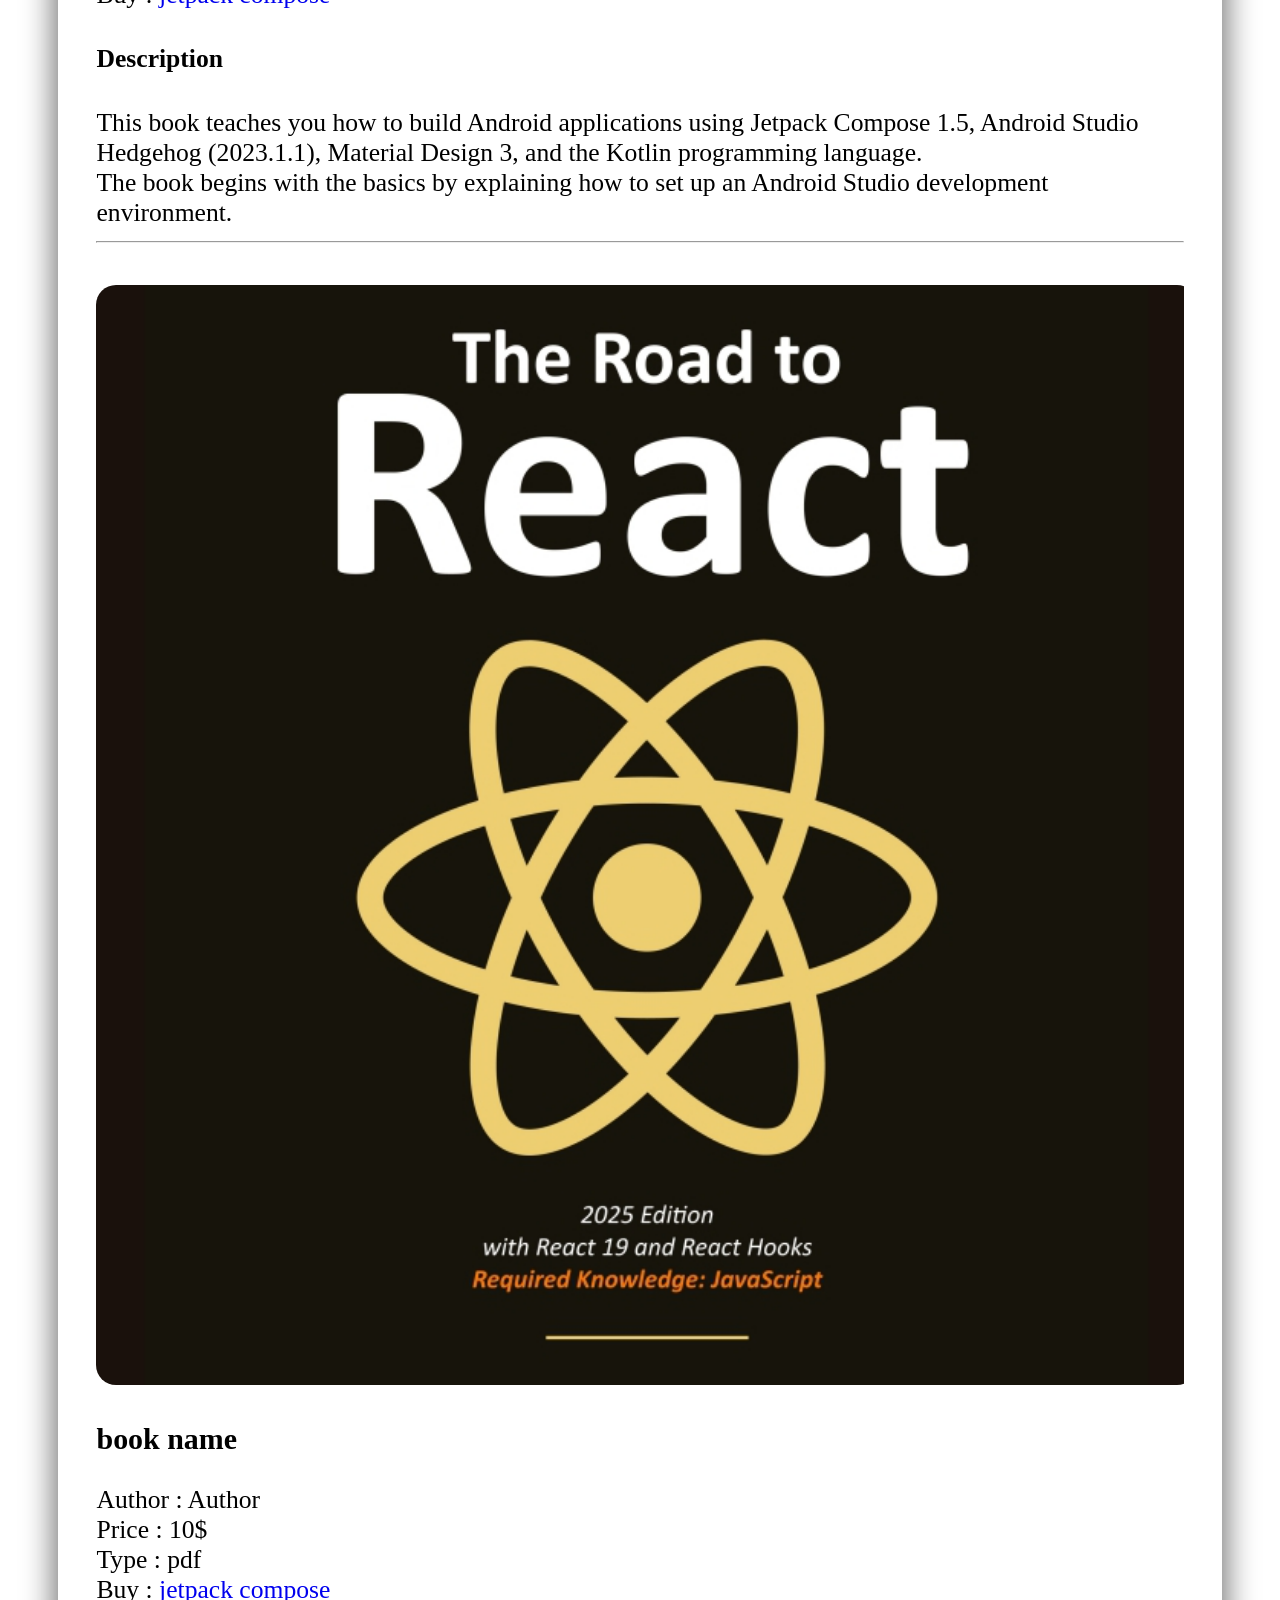
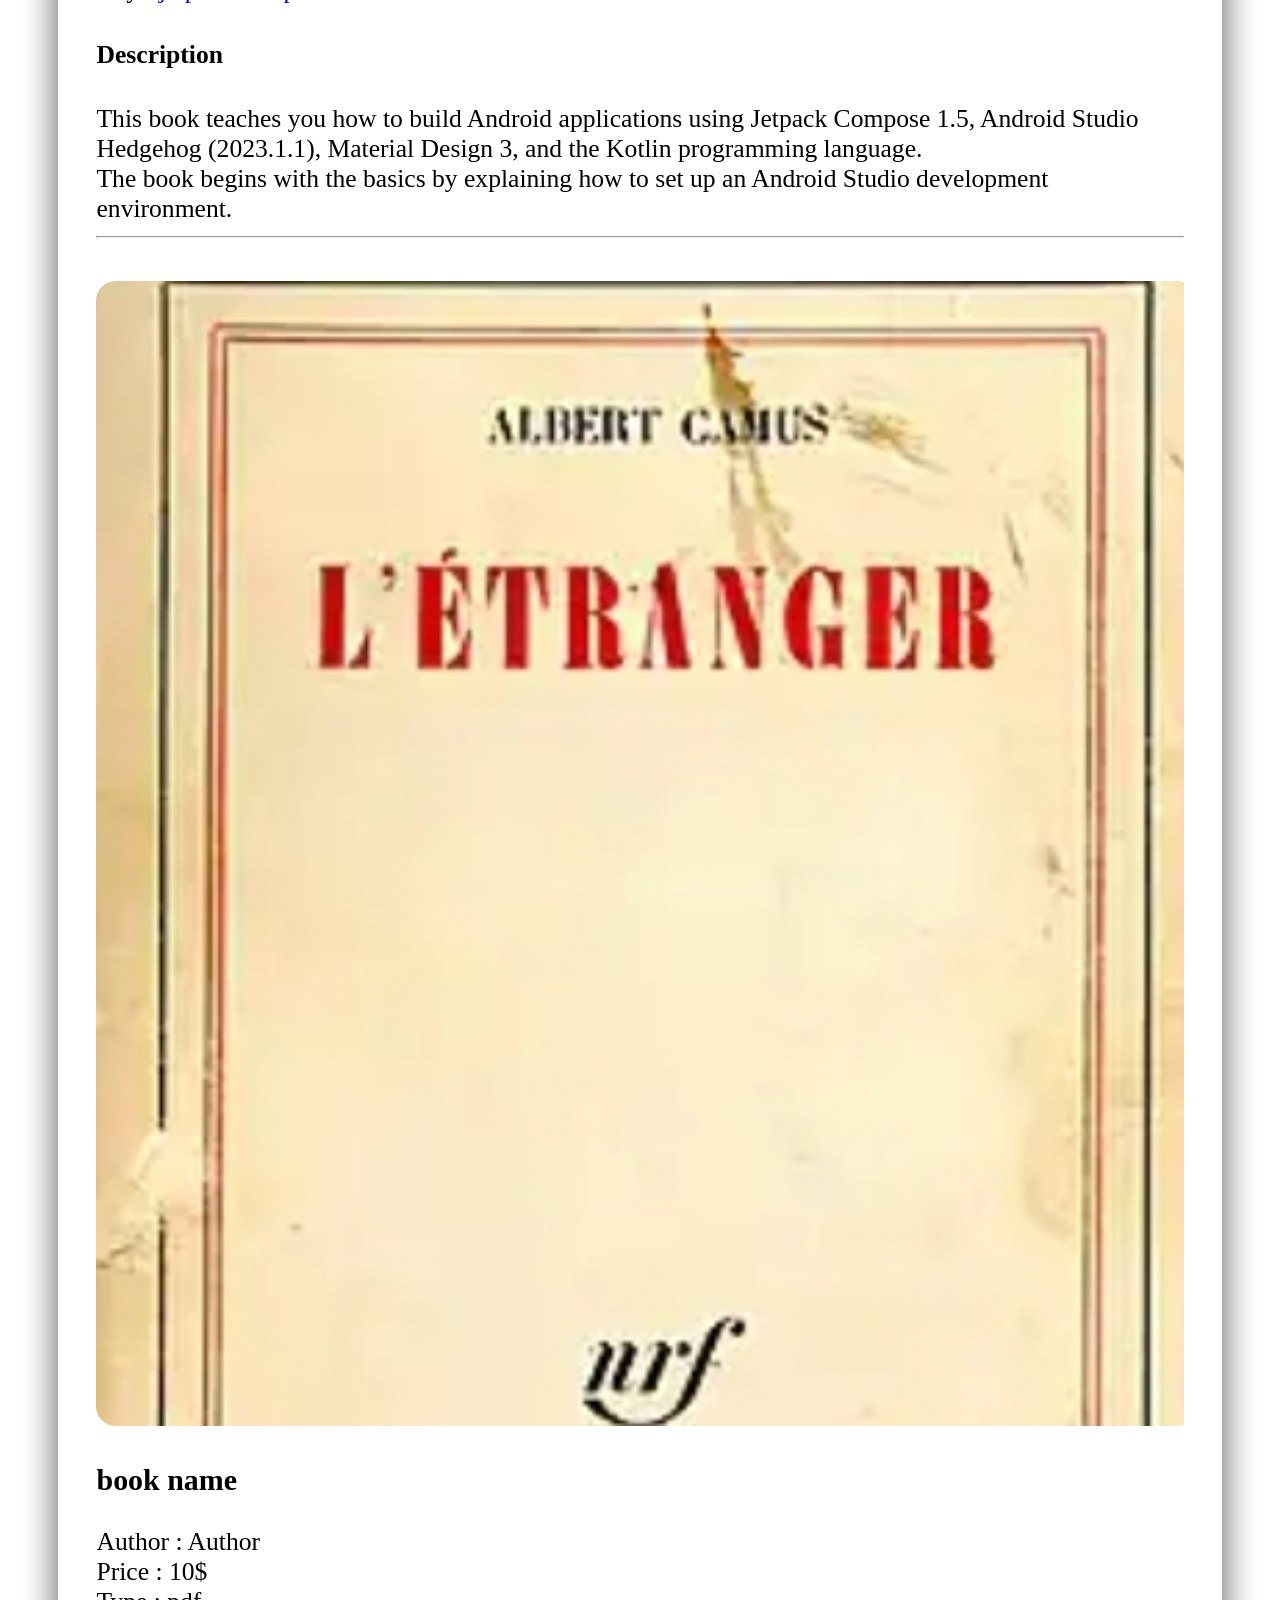
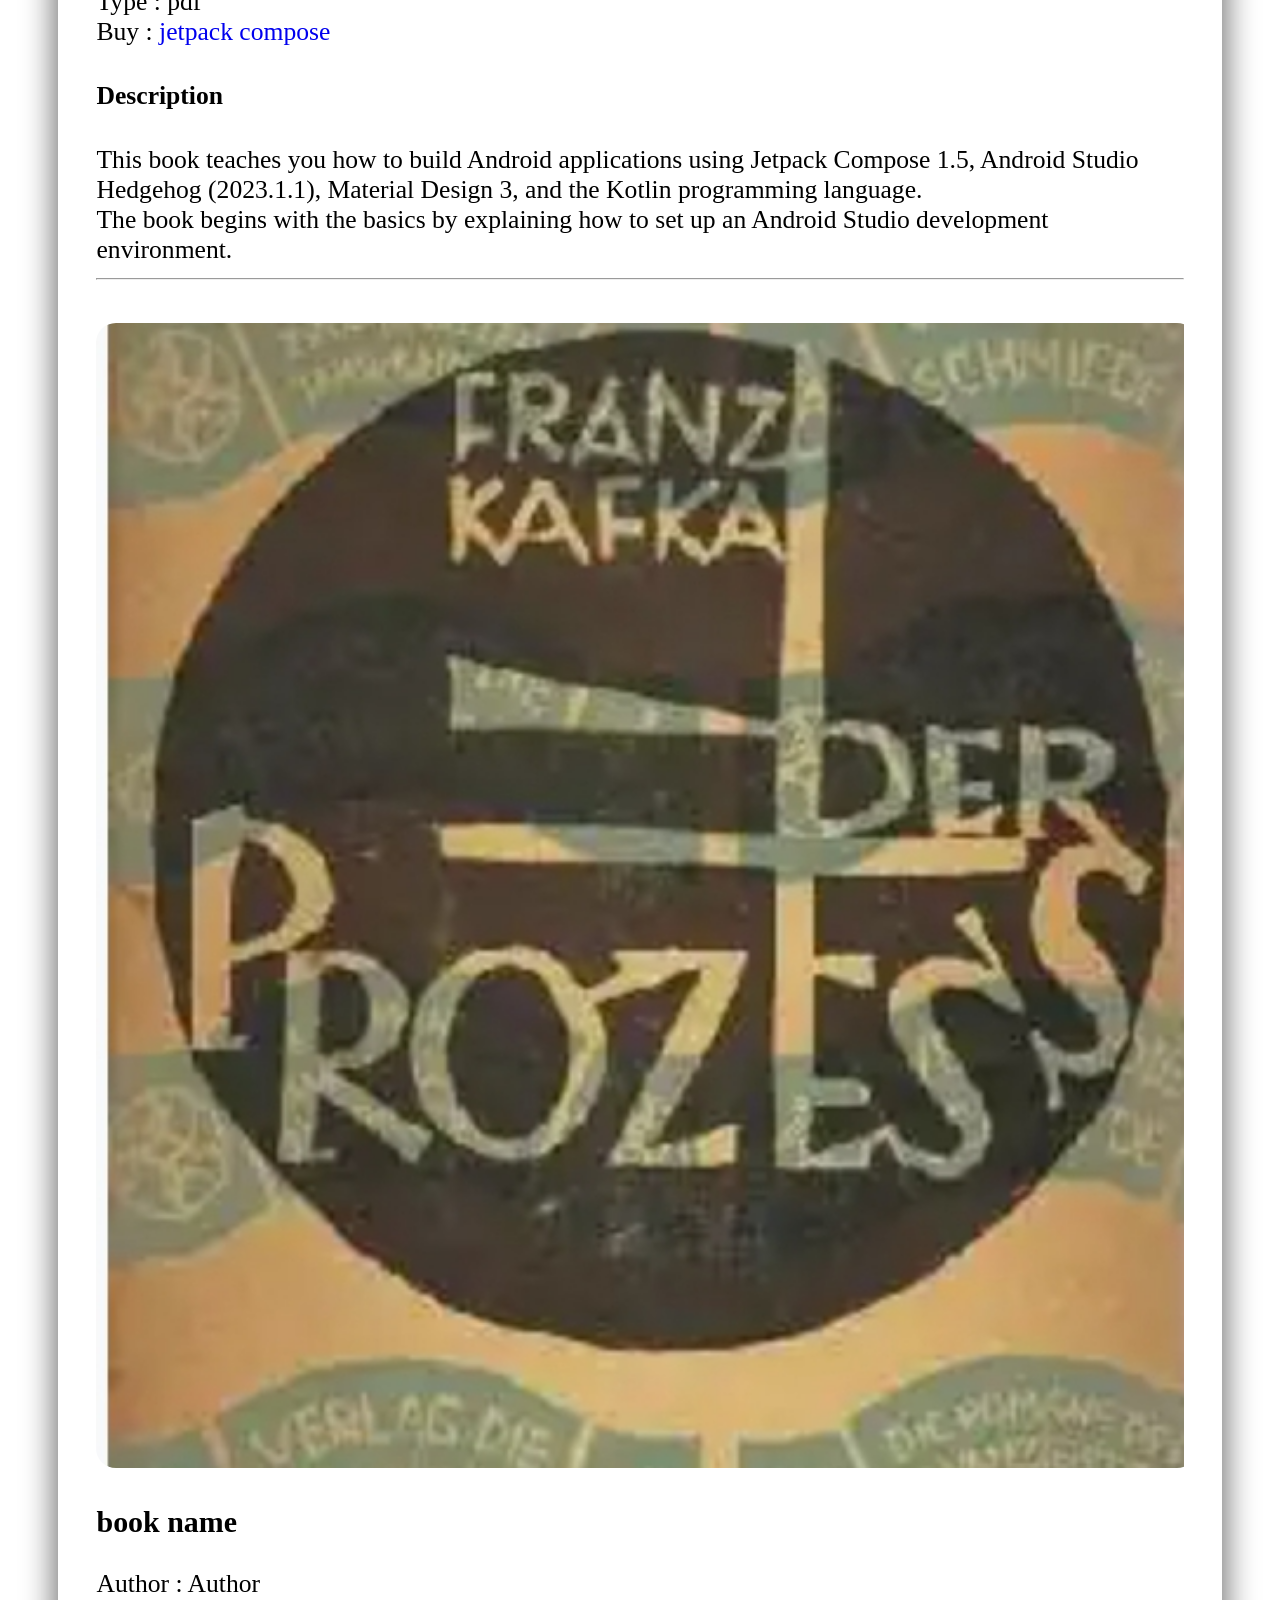
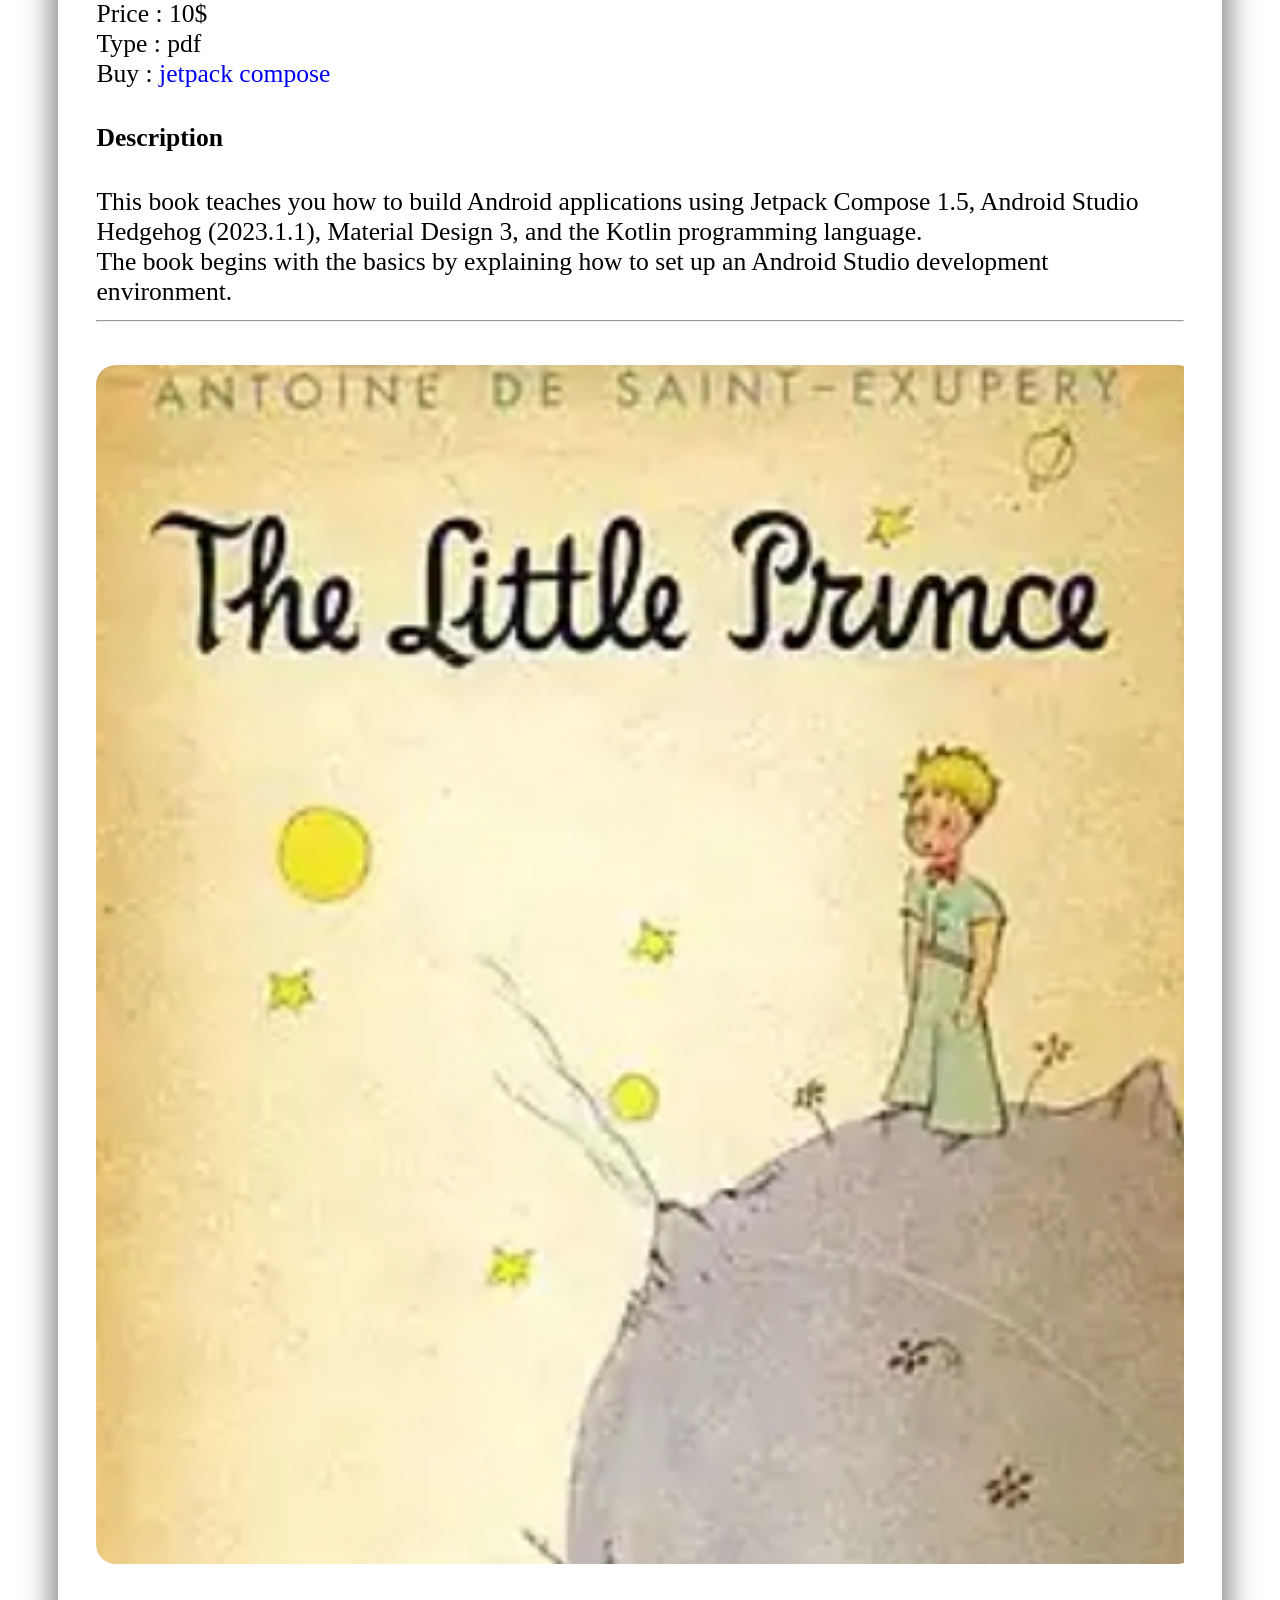
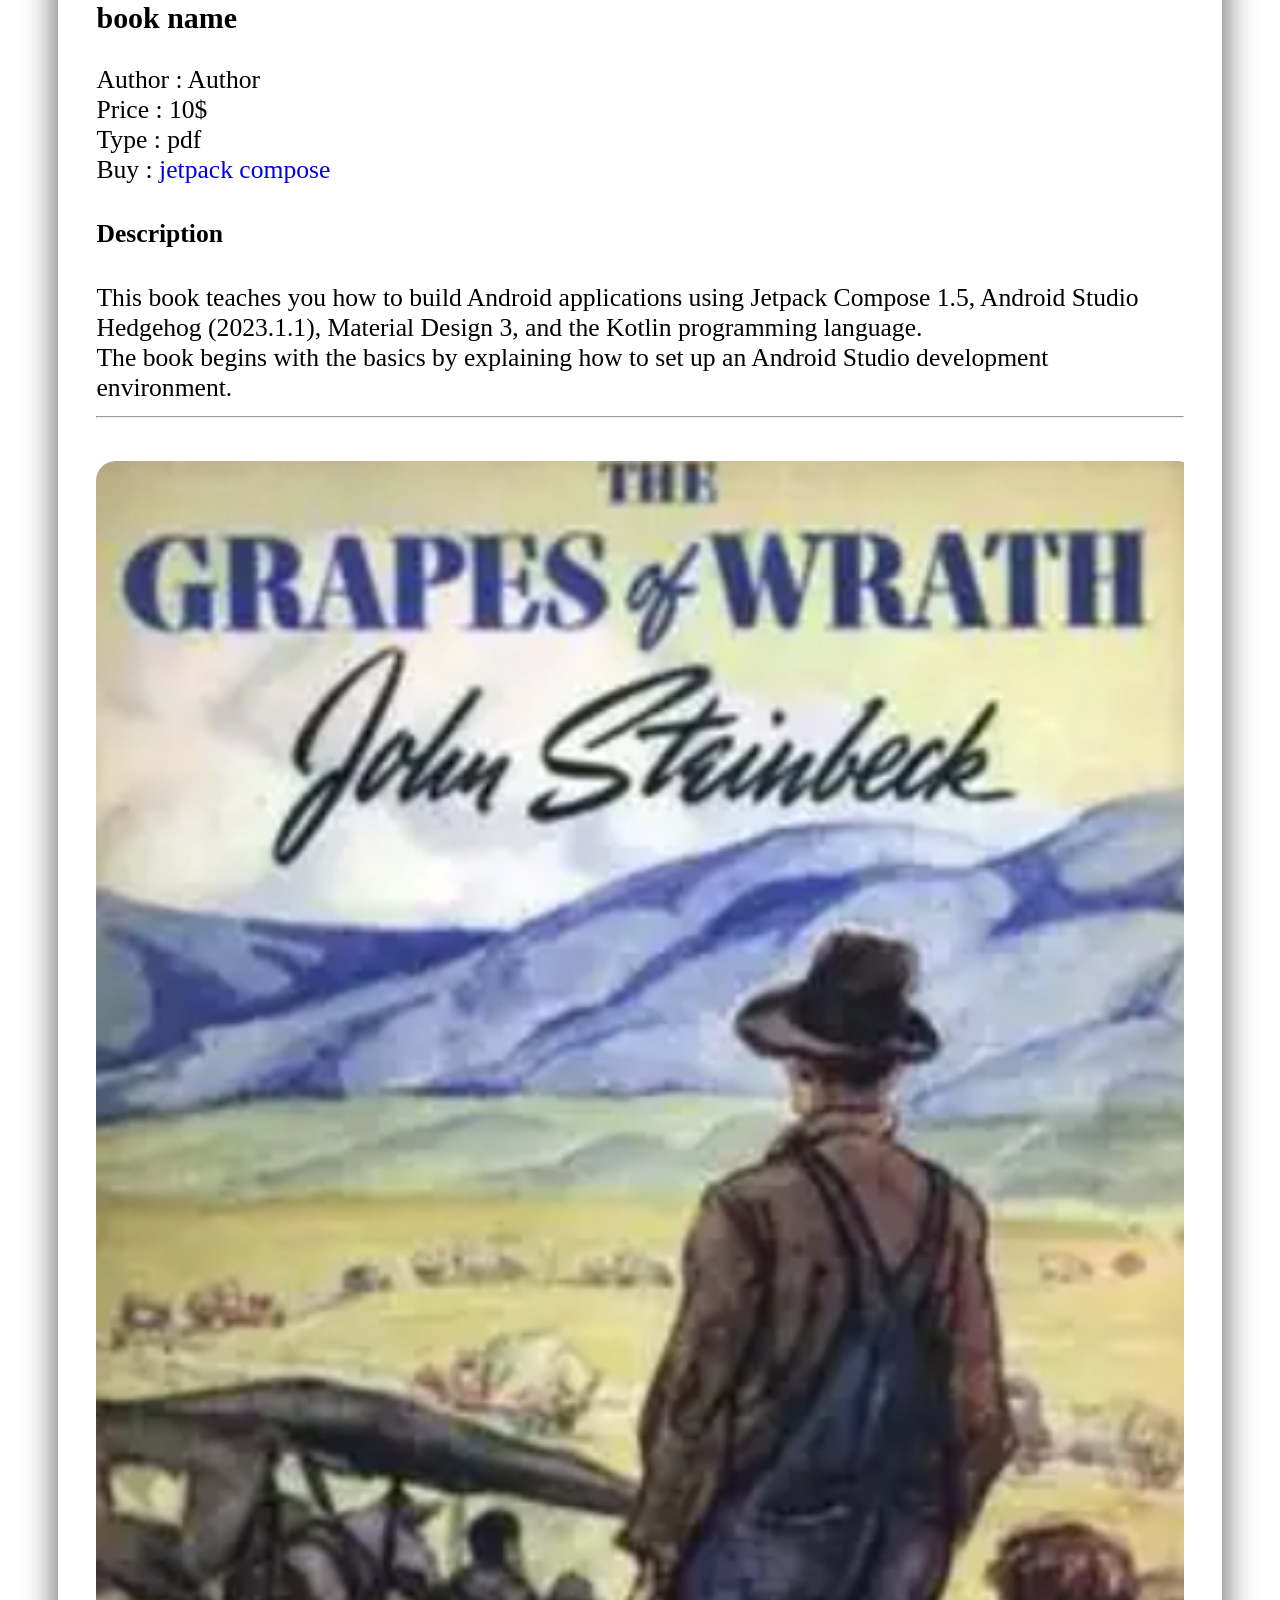
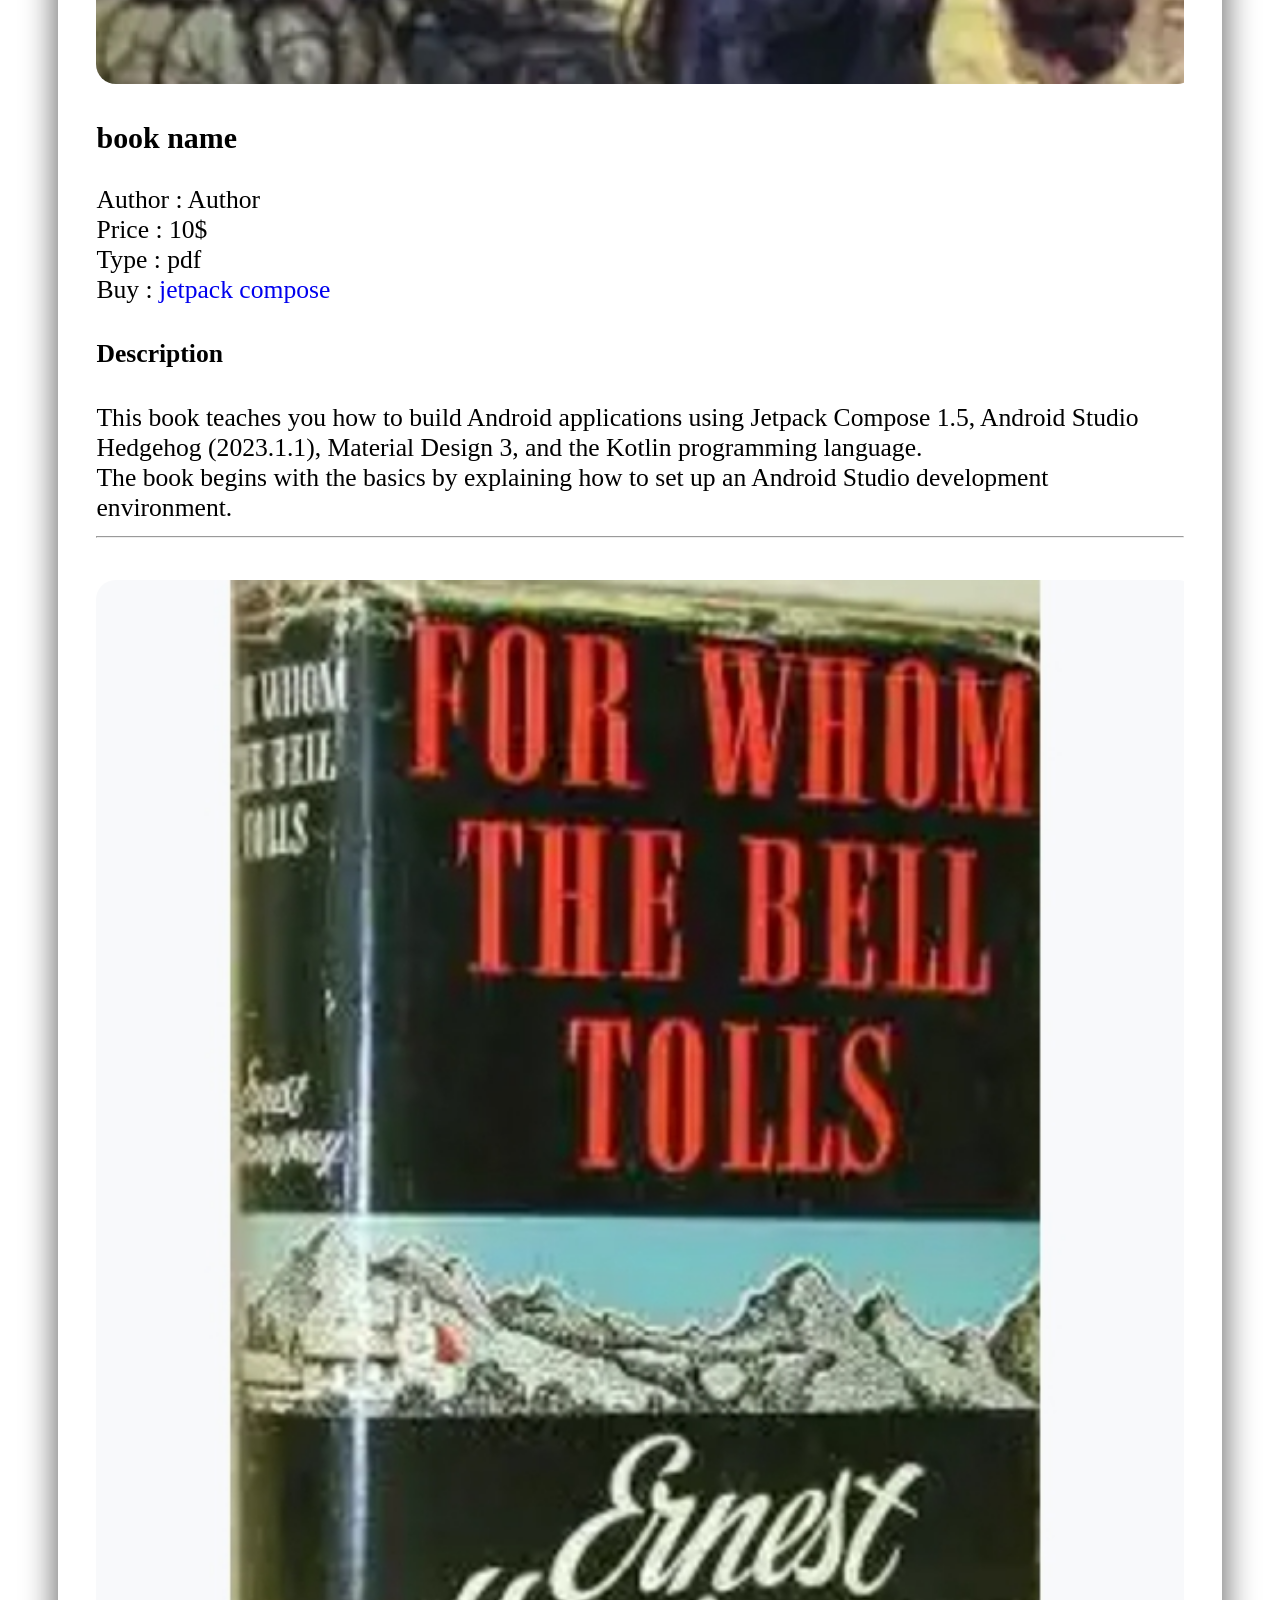
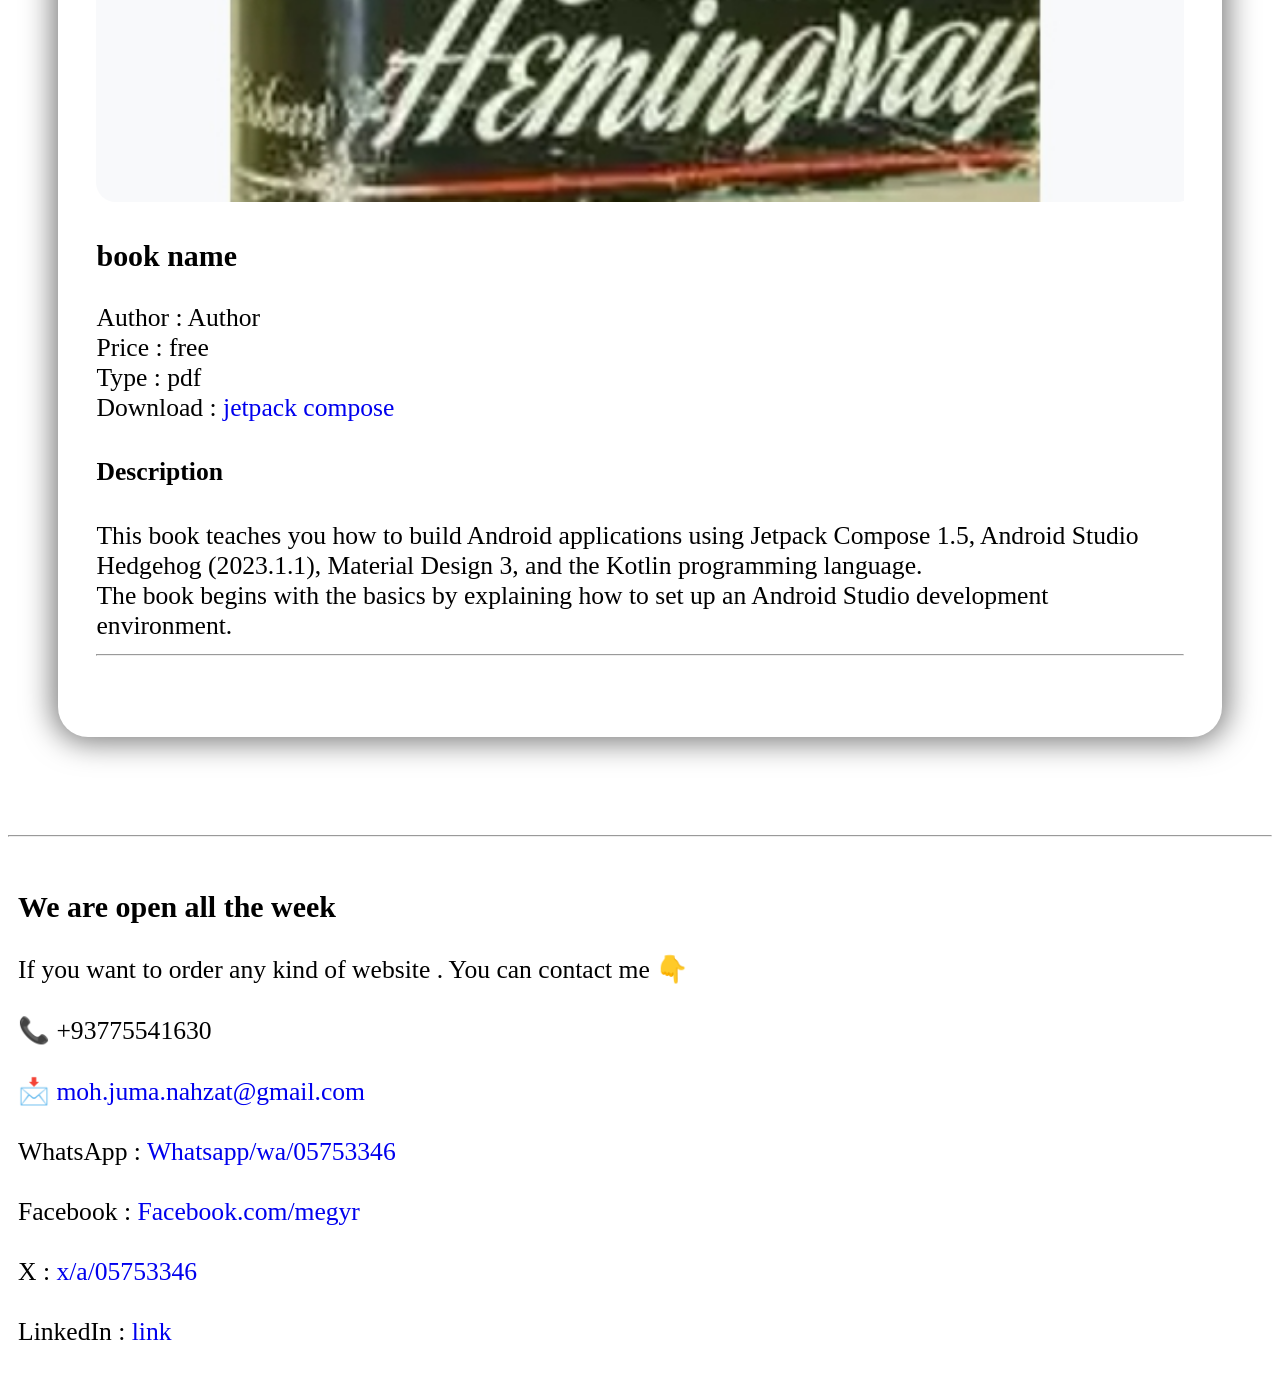
<file: pdf.html>
<!doctype html>
<html>
    <head> 
        <meta charset="UTF-8"> 
        <meta name="viewport" id="viewport" content="width=device-width, initial-scale=1"> 
        <link rel="shortcut icon" href="favicon.png" type="image/x-icon">
        <title>Library website </title>
      <link rel="stylesheet" href="styles.css"  />
    </head> 
    <body> 

<div class="s"></div>


<font class="font">



        <div class="menu">
            <div class="item"><a href="index.html">Home</a></div> 
            <div class="item"><a href="books.html">Books</a></div> 
            <div class="item"><a>PDFs</a></div> 
            <div class="item"><a href="contact.html">Contact</a></div>
        </div>  

<div align="center">
        <div class="content" align="left">
            <h3 align="center" class="textsh">PDFs</h3>


        <div class="search">
            <a href="search.html">🔎</a>
        </div>





        <div class="rowscroll">
          <div class="flex">
            <div class="scrollitem">
            <img src="pdf/f1.jpg" width="100%">
            </div>
            <div class="scrollitem">
            <img src="pdf/ff1.jpg" width="100%">
            </div>
          </div>
        </div>

                <h3>Jetpack compose </h3>

                    Author : j. Alex
                    <br>
                    Price : 10$ <br>
                    Type : pdf <br>
                    Buy : <a href="ggggg">jetpack compose </a> <br>
                    
                <h4>Description</h4>
                    This book teaches you how to build Android applications using Jetpack Compose 1.5, Android Studio Hedgehog 
(2023.1.1), Material Design 3, and the Kotlin programming language. <br>
The book begins with the basics by explaining how to set up an Android Studio development environment. <br>
The book also includes in-depth chapters introducing the Kotlin programming language, including data types, 
operators, control flow, functions, lambdas, coroutines, and object-oriented programming. 


<hr >
<br>

        <div class="rowscroll">
          <div class="flex">
            <div class="scrollitem">
            <img src="pdf/f2.jpg" width="100%">
            </div>

          </div>
        </div>

                <h3>book name </h3>

                    Author : Author
                    <br>
                    Price : 10$ <br>
                    Type : pdf <br>
                    Buy : <a href="ggggg">jetpack compose </a> <br>
                    
                <h4>Description</h4>
                    This book teaches you how to build Android applications using Jetpack Compose 1.5, Android Studio Hedgehog 
(2023.1.1), Material Design 3, and the Kotlin programming language. <br>
The book begins with the basics by explaining how to set up an Android Studio development environment.


<hr >
<br>

        <div class="rowscroll">
          <div class="flex">
            <div class="scrollitem">
            <img src="pdf/f3.jpg" width="100%">
            </div>

          </div>
        </div>

                <h3>book name </h3>

                    Author : Author
                    <br>
                    Price : 10$ <br>
                    Type : pdf <br>
                    Buy : <a href="ggggg">jetpack compose </a> <br>
                    
                <h4>Description</h4>
                    This book teaches you how to build Android applications using Jetpack Compose 1.5, Android Studio Hedgehog 
(2023.1.1), Material Design 3, and the Kotlin programming language. <br>
The book begins with the basics by explaining how to set up an Android Studio development environment.


<hr >
<br>

        <div class="rowscroll">
          <div class="flex">
            <div class="scrollitem">
            <img src="pdf/f4.jpg" width="100%">
            </div>

          </div>
        </div>

                <h3>book name </h3>

                    Author : Author
                    <br>
                    Price : 10$ <br>
                    Type : pdf <br>
                    Buy : <a href="ggggg">jetpack compose </a> <br>
                    
                <h4>Description</h4>
                    This book teaches you how to build Android applications using Jetpack Compose 1.5, Android Studio Hedgehog 
(2023.1.1), Material Design 3, and the Kotlin programming language. <br>
The book begins with the basics by explaining how to set up an Android Studio development environment.


<hr >
<br>

        <div class="rowscroll">
          <div class="flex">
            <div class="scrollitem">
            <img src="pdf/f5.jpg" width="100%">
            </div>

          </div>
        </div>

                <h3>book name </h3>

                    Author : Author
                    <br>
                    Price : 10$ <br>
                    Type : pdf <br>
                    Buy : <a href="ggggg">jetpack compose </a> <br>
                    
                <h4>Description</h4>
                    This book teaches you how to build Android applications using Jetpack Compose 1.5, Android Studio Hedgehog 
(2023.1.1), Material Design 3, and the Kotlin programming language. <br>
The book begins with the basics by explaining how to set up an Android Studio development environment.


<hr >
<br>

        <div class="rowscroll">
          <div class="flex">
            <div class="scrollitem">
            <img src="pdf/f6.jpg" width="100%">
            </div>

          </div>
        </div>

                <h3>book name </h3>

                    Author : Author
                    <br>
                    Price : 10$ <br>
                    Type : pdf <br>
                    Buy : <a href="ggggg">jetpack compose </a> <br>
                    
                <h4>Description</h4>
                    This book teaches you how to build Android applications using Jetpack Compose 1.5, Android Studio Hedgehog 
(2023.1.1), Material Design 3, and the Kotlin programming language. <br>
The book begins with the basics by explaining how to set up an Android Studio development environment.


<hr >
<br>

        <div class="rowscroll">
          <div class="flex">
            <div class="scrollitem">
            <img src="pdf/f7.jpg" width="100%">
            </div>

          </div>
        </div>

                <h3>book name </h3>

                    Author : Author
                    <br>
                    Price : 10$ <br>
                    Type : pdf <br>
                    Buy : <a href="ggggg">jetpack compose </a> <br>
                    
                <h4>Description</h4>
                    This book teaches you how to build Android applications using Jetpack Compose 1.5, Android Studio Hedgehog 
(2023.1.1), Material Design 3, and the Kotlin programming language. <br>
The book begins with the basics by explaining how to set up an Android Studio development environment.


<hr >
<br>

        <div class="rowscroll">
          <div class="flex">
            <div class="scrollitem">
            <img src="pdf/f8.jpg" width="100%">
            </div>

          </div>
        </div>

                <h3>book name </h3>

                    Author : Author
                    <br>
                    Price : 10$ <br>
                    Type : pdf <br>
                    Buy : <a href="ggggg">jetpack compose </a> <br>
                    
                <h4>Description</h4>
                    This book teaches you how to build Android applications using Jetpack Compose 1.5, Android Studio Hedgehog 
(2023.1.1), Material Design 3, and the Kotlin programming language. <br>
The book begins with the basics by explaining how to set up an Android Studio development environment.


<hr >
<br>

        <div class="rowscroll">
          <div class="flex">
            <div class="scrollitem">
            <img src="pdf/f9.jpg" width="100%">
            </div>

          </div>
        </div>

                <h3>book name </h3>

                    Author : Author
                    <br>
                    Price : free <br>
                    Type : pdf <br>
                    Download : <a href="ggggg">jetpack compose </a> <br>
                    
                <h4>Description</h4>
                    This book teaches you how to build Android applications using Jetpack Compose 1.5, Android Studio Hedgehog 
(2023.1.1), Material Design 3, and the Kotlin programming language. <br>
The book begins with the basics by explaining how to set up an Android Studio development environment.


<hr >
<br>




        </div>
        </div>


        <br><br><hr >
        <div style="padding: 10px;">
                    <h3 > We are open all the week </h3>
            If you want to order any kind of website .
            You can contact me 👇 <br> <br>
            📞  +93775541630 <br> <br>
            📩  <a href="mailto:moh.juma.nahzat@gmail.com"> moh.juma.nahzat@gmail.com </a> <br> <br>
            WhatsApp : <a href="ffff">Whatsapp/wa/05753346</a><br><br>
            Facebook : <a href="ffff">Facebook.com/megyr</a><br><br>
            X : <a href="ffff">x/a/05753346</a><br><br>
            LinkedIn : <a href="ffff">link</a><br><br>
            
        </div>


</font>
    </body>
</html>
</file>
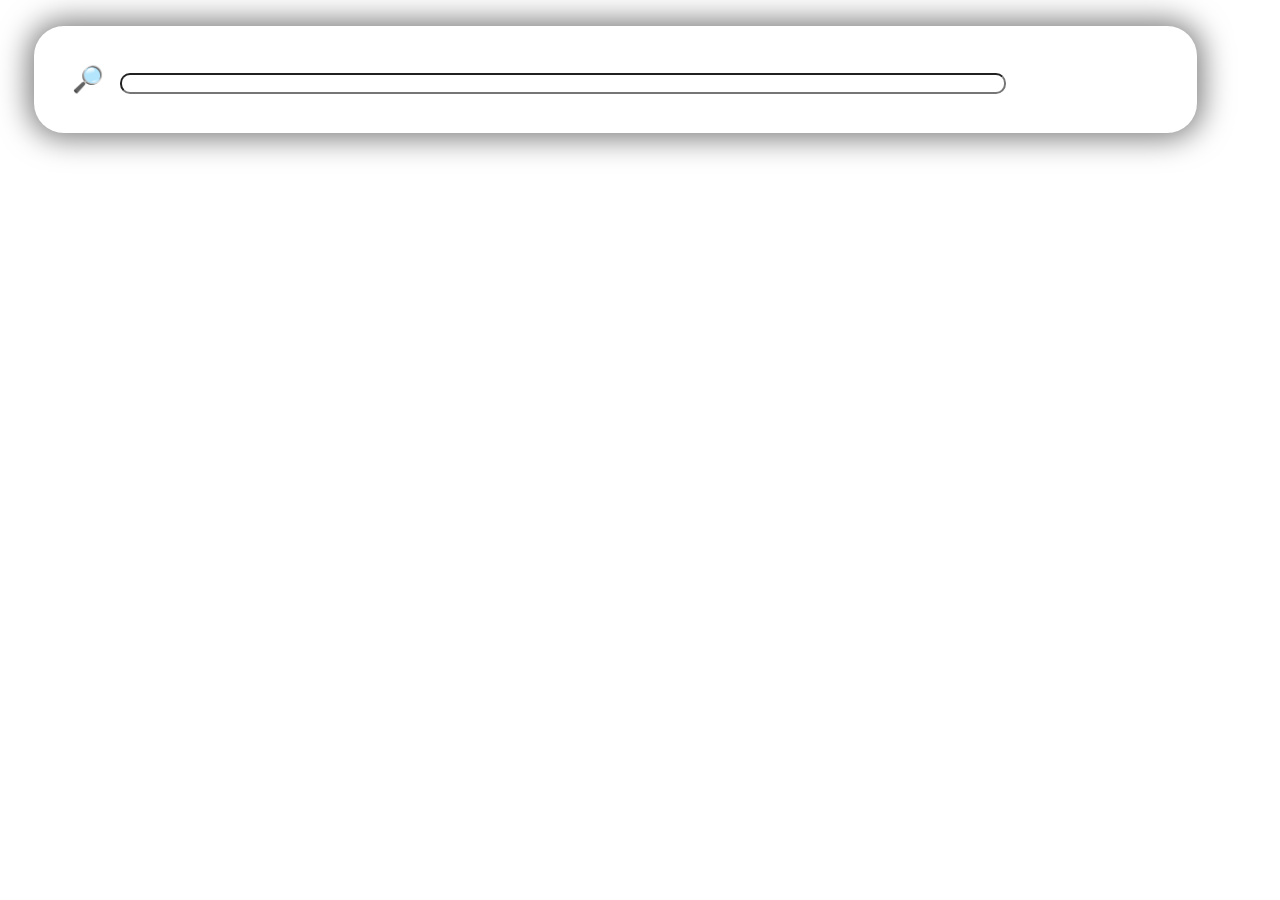
<file: search.html>
<!doctype html>
<html>
    <head>
      <meta charset="UTF-8">
      <meta name="viewport" id="viewport" content="width=device-width, initial-scale=1">
      <link rel="stylesheet" href="styles.css"  />
    </head>
    <body>
<font class="font">

      <div class="content">
        🔎 <input style="border-radius: 10px; width: 80%; margin-left: 10px; padding-left: 10px;">
      </div>
</font>
    </body>
</html>
</file>
<file: styles.css>
.font{
        
        font-size: clamp(1em,2vw,3em);
        
    }
    .menu{
        width: 100vw;
        //height: 50;
        display: flex;
        flex-direction: row;
        justify-content: flex-start;
        position:fixed;
        direction: ltr;
        top: 0;
        left: 0;
        background: #FFFFFF;
        box-shadow: 0 5px 30px 10px #868686;

    }
     .item{
        
       // width: 150px;
        //height: 100px;
        margin: 10px;
       // background: #00FFAF;
       // font-size: 5px;
        //border-right: 1px solid #000000;

    }
    .content{
    width: 86%;
    margin: 2vw;
    padding: 3vw;
    background: #FFFFFF;
    box-shadow: 0 0 30px 5px #797979;
    border-radius: 30px;
    }
    .textsh{
        color: #0800FF;
        text-shadow: 0px 5px 5px #5846FF;
    }
    .s{
        height: 8vh;
    }
a{
text-decoration: none;

}

img{

border-radius: 20px;
}

.rowscroll{
    width: 100%;
    overflow-x: auto;

}

.flex{
    display: flex;
    width: max-content;
    gap: 15px;

}
.scrollitem{
    width: 86vw;

}
.search{
position: fixed;
bottom: 0;
right: 0;
    margin: 5vw;
    padding: 3vw;
    background: #FFFFFF;
    box-shadow: 0 0 30px 5px #797979;
    border-radius: 50%;

}
.end{
//padding: vw;
//width: 0%;
background: #46FFFF;
       // top: 0;
       // right: 0;
        //left: 0;
}
img{
//width: 100%;
//height: 50%;
}
</file>
